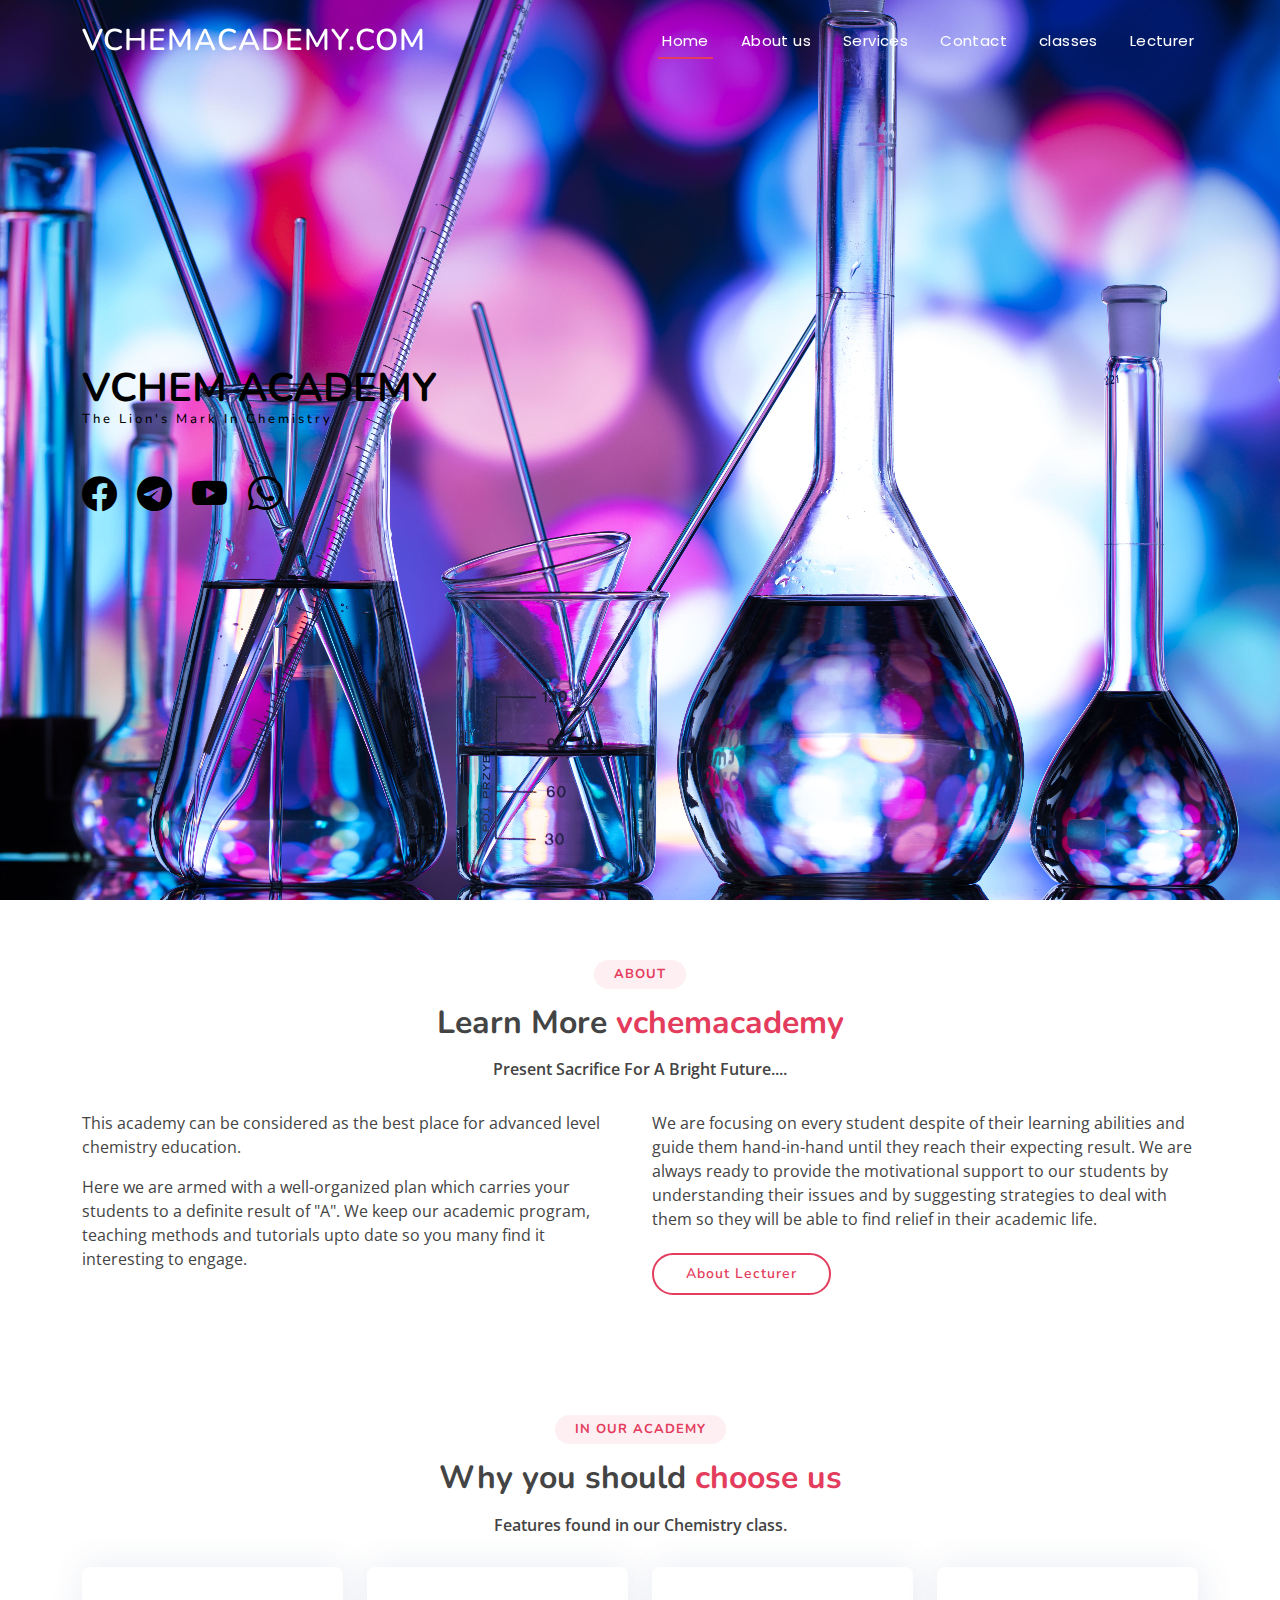
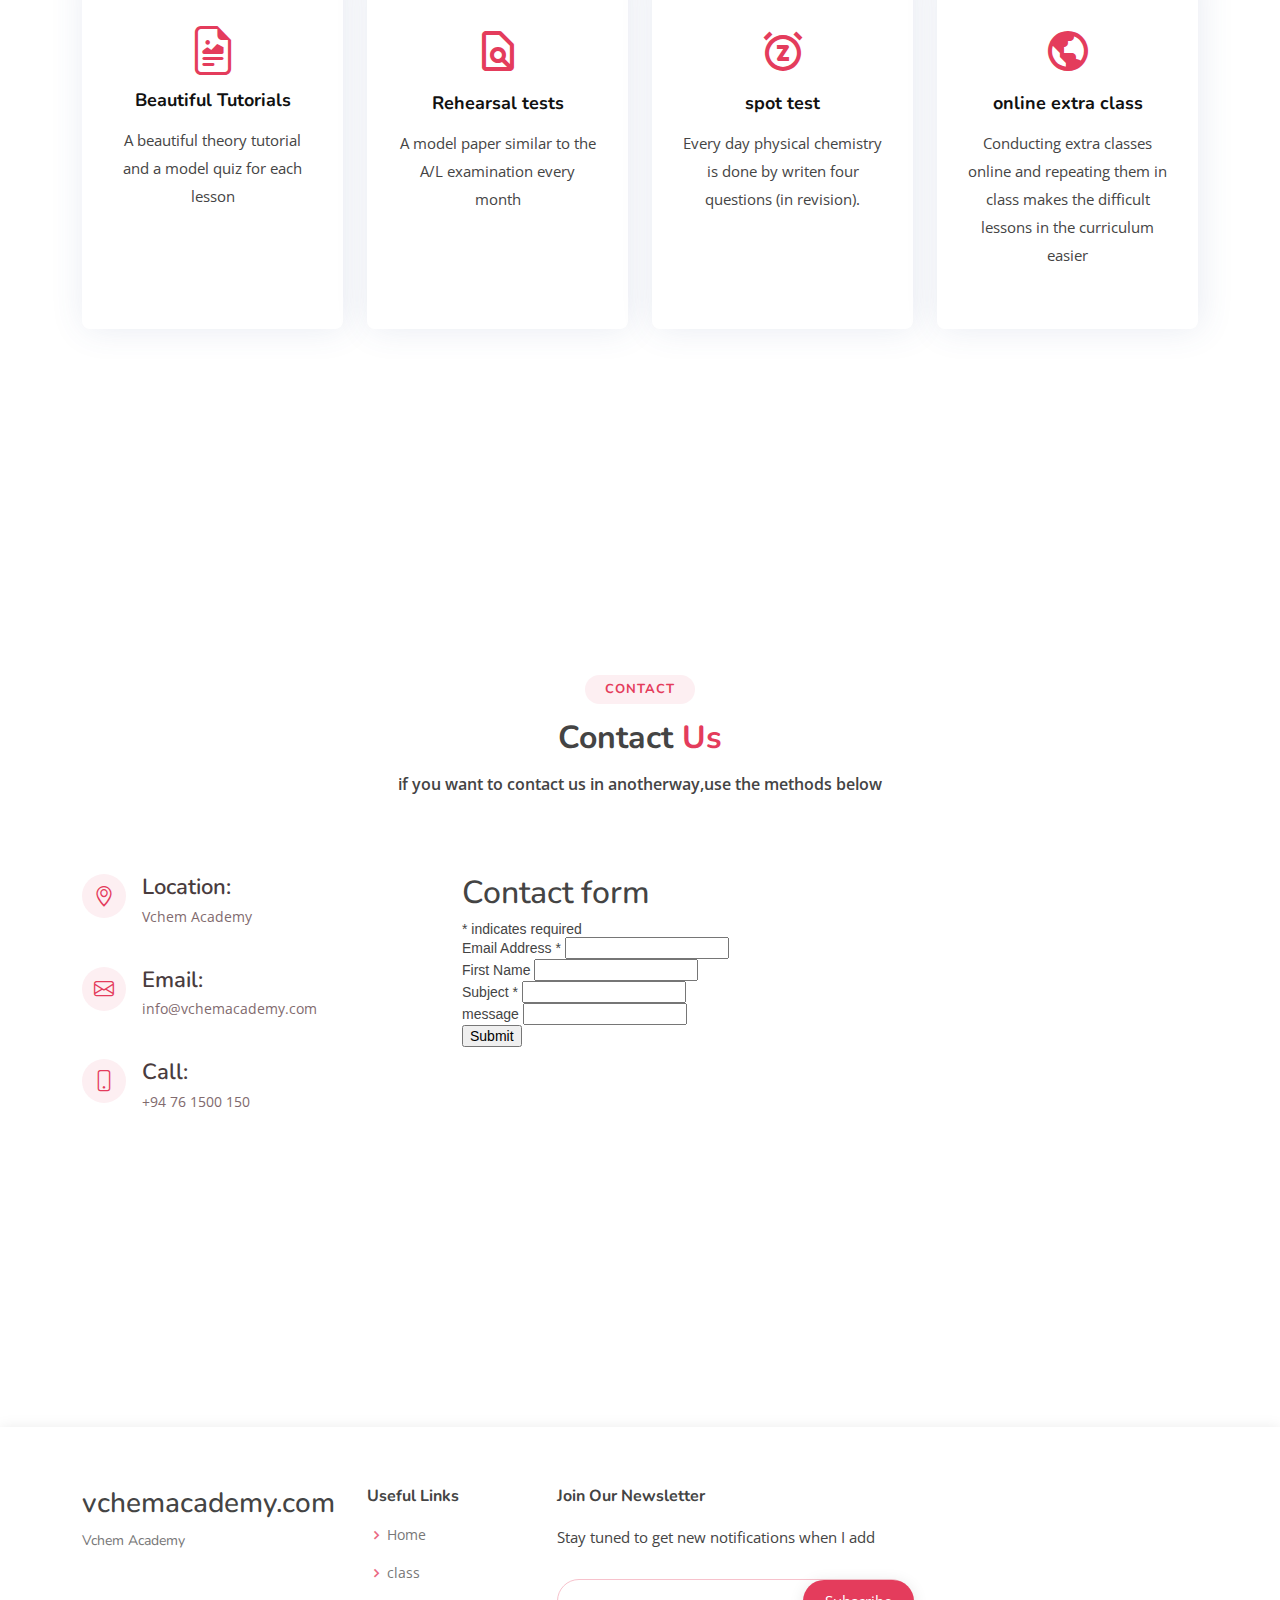
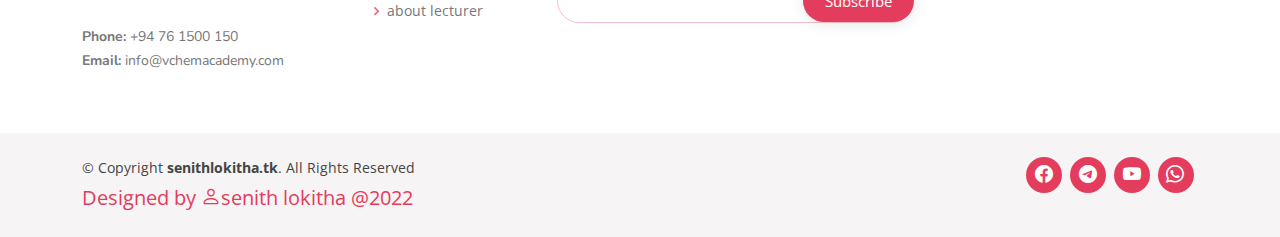
<file: index.html>
<!DOCTYPE html>
<html lang="en">

<head>
  <meta charset="utf-8">
  <meta content="width=device-width, initial-scale=1.0" name="viewport">

  <title>VCHEMACADEMY|Index</title>
  <meta content="" name="description">
  <meta content="" name="keywords">
  <link rel="canonical" href="https://www.vchemacademy.com/" />
  <meta name="google-site-verification" content="adEvR0qH2GHRdzi-4Jp7fKzWjBQ3DiNDcn0WlcdaIrs" />

  <!-- Favicons -->
  <link href="assets/img/favicon.png" rel="icon">
  <link href="assets/img/apple-touch-icon.png" rel="apple-touch-icon">

  <!-- Google Fonts -->
  <link href="https://fonts.googleapis.com/css?family=Open+Sans:300,300i,400,400i,600,600i,700,700i|Nunito:300,300i,400,400i,600,600i,700,700i|Poppins:300,300i,400,400i,500,500i,600,600i,700,700i" rel="stylesheet">

  <!-- Vendor CSS Files -->
  <link href="assets/vendor/bootstrap/css/bootstrap.min.css" rel="stylesheet">
  <link href="assets/vendor/bootstrap-icons/bootstrap-icons.css" rel="stylesheet">
  <link href="assets/vendor/boxicons/css/boxicons.min.css" rel="stylesheet">
  <link href="assets/vendor/glightbox/css/glightbox.min.css" rel="stylesheet">
  <link href="assets/vendor/remixicon/remixicon.css" rel="stylesheet">
  <link href="assets/vendor/swiper/swiper-bundle.min.css" rel="stylesheet">

  <!-- Template Main CSS File -->
  <link href="assets/css/style.css" rel="stylesheet">

  <script>(function(w, d) { w.CollectId = "62331a51bc2315111d70c2f8"; var h = d.head || d.getElementsByTagName("head")[0]; var s = d.createElement("script"); s.setAttribute("type", "text/javascript"); s.async=true; s.setAttribute("src", "https://collectcdn.com/launcher.js"); h.appendChild(s); })(window, document);</script>

  <!-- =======================================================
  * Template Name: senith-v1.0.00.1
  * Template URL: http://www.senithlokitha.tk
  * Author: senith lokitha
  * License: http://www.senithlokitha.tk
   ;;;;;;;;;;;;;;;;;              ;;;;;;;;;;;;;;
      ;;          ;;              ;;;;
      ;;          ;;              ;;;;
      ;;          ;;  ;;;; ;;;    ;;;;;;;;;;   ;;;;;;;;;;;  ;;;;           ;;;;
      ;;          ;;  ;;;;;;      ;;;;         ;;       ;;     ;;;;     ;;;;
      ;;          ;;  ;;;;;       ;;;;         ;;       ;;         ;;;;;
      ;;          ;;  ;;;;        ;;;;         ;;       ;;     ;;;;     ;;;;
   ;;;;;;;;;;;;;;;;;  ;;;;   ;;   ;;;;         ;;;;;;;;;;;  ;;;;           ;;;;
     {made by senith lokitha[dr.fox]}
  ======================================================== -->
</head>

<body>

  <!-- ======= Header ======= -->
  <header id="header" class="fixed-top ">
    <div class="container d-flex align-items-center justify-content-between">

      <h1 class="logo"><a href="index.html">vchemacademy.com</a></h1>
      <!-- Uncomment below if you prefer to use an image logo -->
      <!-- <a href="index.html" class="logo"><img src="assets/img/logo.png" alt="" class="img-fluid"></a>-->

      <nav id="navbar" class="navbar">
        <ul>
          <li><a class="nav-link scrollto active" href="#hero">Home</a></li>
          <li><a class="nav-link scrollto" href="#about">About us</a></li>
          <li><a class="nav-link scrollto" href="#services">Services</a></li>
          <li><a class="nav-link scrollto" href="#contact">Contact</a></li>
          <li><a class="nav-link scrollto" href="class.html">classes</a></li>
          <li><a href="blog-single.html">Lecturer</a></li>
        </ul>
        <i class="bi bi-list mobile-nav-toggle"></i>
      </nav><!-- .navbar -->

    </div>
  </header><!-- End Header -->

  <!-- ======= Hero Section ======= -->
  <div id="hero" class="home">

    <div class="container">
      <div class="hero-content">
        <h1>Vchem Academy<p>The Lion's Mark In Chemistry</p></h1>
        <ul class="list-unstyled list-social">
          <li><a href="https://www.facebook.com/Virajith-Edirisinghe-104299848002076"><i class="bi bi-facebook"></i></a></li>
          <li><a href="https://t.me/vchem_bot"><i class="bi bi-telegram"></i></a></li>
          <li><a href="https://www.youtube.com/channel/UCxtNF3xZHSZ6p2UJe_HXsaQ"><i class="bi bi-youtube"></i></a></li>
          <li><a href="https://wa.me/94761500150"><i class="bi bi-whatsapp"></i></a></li>
        </ul>
      </div>
    </div>
  </div><!-- End Hero -->

  <main id="main">
    <!-- ======= About Section ======= -->
    <section id="about" class="about">
      <div class="container">

        <div class="section-title">
          <h2>About</h2>
          <h3>Learn More <span>vchemacademy</span></h3>
          <p>Present Sacrifice For A Bright Future....</p>
        </div>

        <div class="row content">
          <div class="col-lg-6">
            <p>
              This academy can be considered as the best place for advanced level chemistry education.
            </p>
            <ul>
              Here we are armed with a well-organized plan which carries your students to a definite result of "A".
             We keep our academic program, teaching methods and tutorials upto date so you many find it interesting to engage.
            </ul>
          </div>
          <div class="col-lg-6 pt-4 pt-lg-0">
            <p>
              We are focusing on every student despite of their learning abilities and guide them hand-in-hand until they reach their expecting result. We are always ready to provide the motivational support to our students by understanding their issues and by suggesting strategies to deal with them so they will be able to find relief in
              their academic life.
            </p>
            <a href="blog-single.html" class="btn-learn-more">About Lecturer</a>
          </div>
        </div>

      </div>
    </section><!-- End About Section -->

    <!-- ======= Services Section ======= -->
    <section id="services" class="services">
      <div class="container">

        <div class="section-title">
          <h2>In Our Academy</h2>
          <h3>Why you should  <span>choose us</span></h3>
          <p>Features found in our Chemistry class.</p>
        </div>

        <div class="row">
          <div class="col-md-6 col-lg-3 d-flex align-items-stretch mb-5 mb-lg-0">
            <div class="icon-box">
              <div class="icon"><i class="bi bi-file-earmark-richtext"></i></div>
              <h4 class="title"><a href="">Beautiful Tutorials </a></h4>
              <p class="description">A beautiful theory tutorial and a model quiz for each lesson </p>
            </div>
          </div>

          <div class="col-md-6 col-lg-3 d-flex align-items-stretch mb-5 mb-lg-0">
            <div class="icon-box">
              <div class="icon"><i class="bx bx-file-find"></i></div>
              <h4 class="title"><a href="">Rehearsal tests </a></h4>
              <p class="description"> A model paper similar to the A/L examination every month </p>
            </div>
          </div>

          <div class="col-md-6 col-lg-3 d-flex align-items-stretch mb-5 mb-lg-0">
            <div class="icon-box">
              <div class="icon"><i class="bx bx-alarm-snooze"></i></div>
              <h4 class="title"><a href=""> spot test </a></h4>
              <p class="description">Every day physical chemistry is done by writen four questions (in revision). </p>
            </div>
          </div>

          <div class="col-md-6 col-lg-3 d-flex align-items-stretch mb-5 mb-lg-0">
            <div class="icon-box">
              <div class="icon"><i class="bx bx-world"></i></div>
              <h4 class="title"><a href="">online extra class </a></h4>
              <p class="description">Conducting extra classes online and repeating them in class makes the difficult lessons in the curriculum easier </p>
            </div>
          </div>

        </div>

      </div>
    </section><!-- End Services Section -->

    <!-- ======= Cta Section ======= -->
    <section id="cta" class="cta">
      <div class="container" data-aos="zoom-in">

        <div class="text-center">
          <h3>class</h3>
          <p>if you have online class use this to join online class</p>
          <a class="cta-btn" href="class.html">classes</a>
        </div>

      </div>
    </section><!-- End Cta Section -->

    <!-- ======= Contact Section ======= -->
    <section id="contact" class="contact">
      <div class="container">

        <div class="section-title">
          <h2>Contact</h2>
          <h3>Contact <span>Us</span></h3>
          <p>if you want to contact us in anotherway,use the methods below</p>
        </div>

        <div class="row mt-5">

          <div class="col-lg-4">
            <div class="info">
              <div class="address">
                <i class="bi bi-geo-alt"></i>
                <h4>Location:</h4>
                <p>Vchem Academy</p>
              </div>

              <div class="email">
                <i class="bi bi-envelope"></i>
                <h4>Email:</h4>
                <p>info@vchemacademy.com</p>
              </div>

              <div class="phone">
                <i class="bi bi-phone"></i>
                <h4>Call:</h4>
                <p>+94 76 1500 150</p>
              </div>

            </div>

          </div>

          <div class="col-lg-8 mt-5 mt-lg-0">
            <!-- Begin Mailchimp Signup Form -->
            <link href="//cdn-images.mailchimp.com/embedcode/classic-10_7_dtp.css" rel="stylesheet" type="text/css">
            <style type="text/css">
              #mc_embed_signup{background:rgb(255, 255, 255); clear:left; font:14px Helvetica,Arial,sans-serif;  width:600px;}
              /* Add your own Mailchimp form style overrides in your site stylesheet or in this style block.
                 We recommend moving this block and the preceding CSS link to the HEAD of your HTML file. */
            </style>
            <div id="mc_embed_signup">
            <form action="https://vchem.us14.list-manage.com/subscribe/post?u=7cb24229c8baa02e56c6b626f&amp;id=9970cda4d5" method="post" id="mc-embedded-subscribe-form" name="mc-embedded-subscribe-form" class="validate" target="_blank" novalidate>
                <div id="mc_embed_signup_scroll">
              <h2>Contact form</h2>
            <div class="indicates-required"><span class="asterisk">*</span> indicates required</div>
            <div class="mc-field-group">
              <label for="mce-EMAIL">Email Address  <span class="asterisk">*</span>
            </label>
              <input type="email" value="" name="EMAIL" class="required email" id="mce-EMAIL">
            </div>
            <div class="mc-field-group">
              <label for="mce-FNAME">First Name </label>
              <input type="text" value="" name="FNAME" class="" id="mce-FNAME">
            </div>
            <div class="mc-field-group">
              <label for="mce-SUBJECT">Subject  <span class="asterisk">*</span>
            </label>
              <input type="text" value="" name="SUBJECT" class="required" id="mce-SUBJECT">
            </div>
            <div class="mc-field-group">
              <label for="mce-MMERGE3">message </label>
              <input type="text" value="" name="MMERGE3" class="" id="mce-MMERGE3">
            </div>
              <div id="mce-responses" class="clear foot">
                <div class="response" id="mce-error-response" style="display:none"></div>
                <div class="response" id="mce-success-response" style="display:none"></div>
              </div>    <!-- real people should not fill this in and expect good things - do not remove this or risk form bot signups-->
                <div style="position: absolute; left: -5000px;" aria-hidden="true"><input type="text" name="b_7cb24229c8baa02e56c6b626f_9970cda4d5" tabindex="-1" value=""></div>
                    <div class="optionalParent">
                        <div class="clear foot">
                            <input type="submit" value="Submit" name="subscribe" id="mc-embedded-subscribe" class="button">
                        </div>
                    </div>
                </div>
            </form>
            </div>
            <script type='text/javascript' src='//s3.amazonaws.com/downloads.mailchimp.com/js/mc-validate.js'></script><script type='text/javascript'>(function($) {window.fnames = new Array(); window.ftypes = new Array();fnames[0]='EMAIL';ftypes[0]='email';fnames[1]='FNAME';ftypes[1]='text';fnames[2]='SUBJECT';ftypes[2]='text';fnames[3]='MMERGE3';ftypes[3]='text';}(jQuery));var $mcj = jQuery.noConflict(true);</script>
            <!--End mc_embed_signup-->
          </div>
           
              <!-- ======= Cta Section ======= -->
              <section id="cta" class="cta">
               <div class="container" data-aos="zoom-in">

                  <div class="text-center">
                    <h3>contact in whatsapp</h3>
                    <p>if you have any problem about our Academy or other problems about us.you can contact us in whatsapp</p>
                    <a class="cta-btn" href="https://wa.me/94761500150">send message</a>
                  </div>

               </div>
             </section><!-- End Cta Section -->
        </div>

      </div>
    </section><!-- End Contact Section -->

  </main><!-- End #main -->

  <!-- ======= Footer ======= -->
  <footer id="footer">

    <div class="footer-top">
      <div class="container">
        <div class="row">

          <div class="col-lg-3 col-md-6 footer-contact">
            <h3>vchemacademy.com</h3>
            <p>
              Vchem Academy<br>
              <br>
               <br><br>
              <strong>Phone:</strong> +94 76 1500 150<br>
              <strong>Email:</strong> info@vchemacademy.com<br>
            </p>
          </div>

          <div class="col-lg-2 col-md-6 footer-links">
            <h4>Useful Links</h4>
            <ul>
              <li><i class="bx bx-chevron-right"></i> <a href="index.html">Home</a></li>
              <li><i class="bx bx-chevron-right"></i> <a href="class.html">class</a></li>
              <li><i class="bx bx-chevron-right"></i> <a href="blog-single.html">about lecturer</a></li>
            </ul>
          </div>

          <div class="col-lg-4 col-md-6 footer-newsletter">
            <h4>Join Our Newsletter</h4>
            <p>Stay tuned to get new notifications when I add</p>
            <form action="" method="post">
              <input type="email" name="email"><input type="submit" value="Subscribe">
            </form>
          </div>

        </div>
      </div>
    </div>

    <div class="container d-md-flex py-4">

      <div class="me-md-auto text-center text-md-start">
        <div class="copyright">
          &copy; Copyright <strong><span>senithlokitha.tk</span></strong>. All Rights Reserved
        </div>
        <div class="credits">
            <!-- =======================================================
                * Template Name: senith-v1.0.00.1
                * Template URL: http://www.senithlokitha.tk
                * Author: senith lokitha
                * License: http://www.senithlokitha.tk
                 {made by senith lokitha[dr.fox]}
            ======================================================== -->
            Designed by <a href="http://www.senithlokitha.tk/"><a href="http://www.senithlokitha.tk/"><i class="bi bi-person"></i></a>senith lokitha @2022</a>
        </div>
      </div>
      <div class="social-links text-center text-md-right pt-3 pt-md-0">
        <a href="https://www.facebook.com/Virajith-Edirisinghe-104299848002076"><i class="bi bi-facebook"></i></a>
        <a href="https://t.me/vchem_bot"><i class="bi bi-telegram"></i></a>
        <a href="https://www.youtube.com/channel/UCxtNF3xZHSZ6p2UJe_HXsaQ"><i class="bi bi-youtube"></i></a>
        <a href="https://wa.me/94761500150"><i class="bi bi-whatsapp"></i></a>
      </div>
    </div>
  </footer><!-- End Footer -->

  <a href="#" class="back-to-top d-flex align-items-center justify-content-center"><i class="bi bi-arrow-up-short"></i></a>

  <!-- Vendor JS Files -->
  <script src="assets/vendor/bootstrap/js/bootstrap.bundle.min.js"></script>
  <script src="assets/vendor/glightbox/js/glightbox.min.js"></script>
  <script src="assets/vendor/isotope-layout/isotope.pkgd.min.js"></script>
  <script src="assets/vendor/php-email-form/validate.js"></script>
  <script src="assets/vendor/swiper/swiper-bundle.min.js"></script>

  <!-- Template Main JS File -->
  <script src="assets/js/main.js"></script>

</body>

</html>
</file>
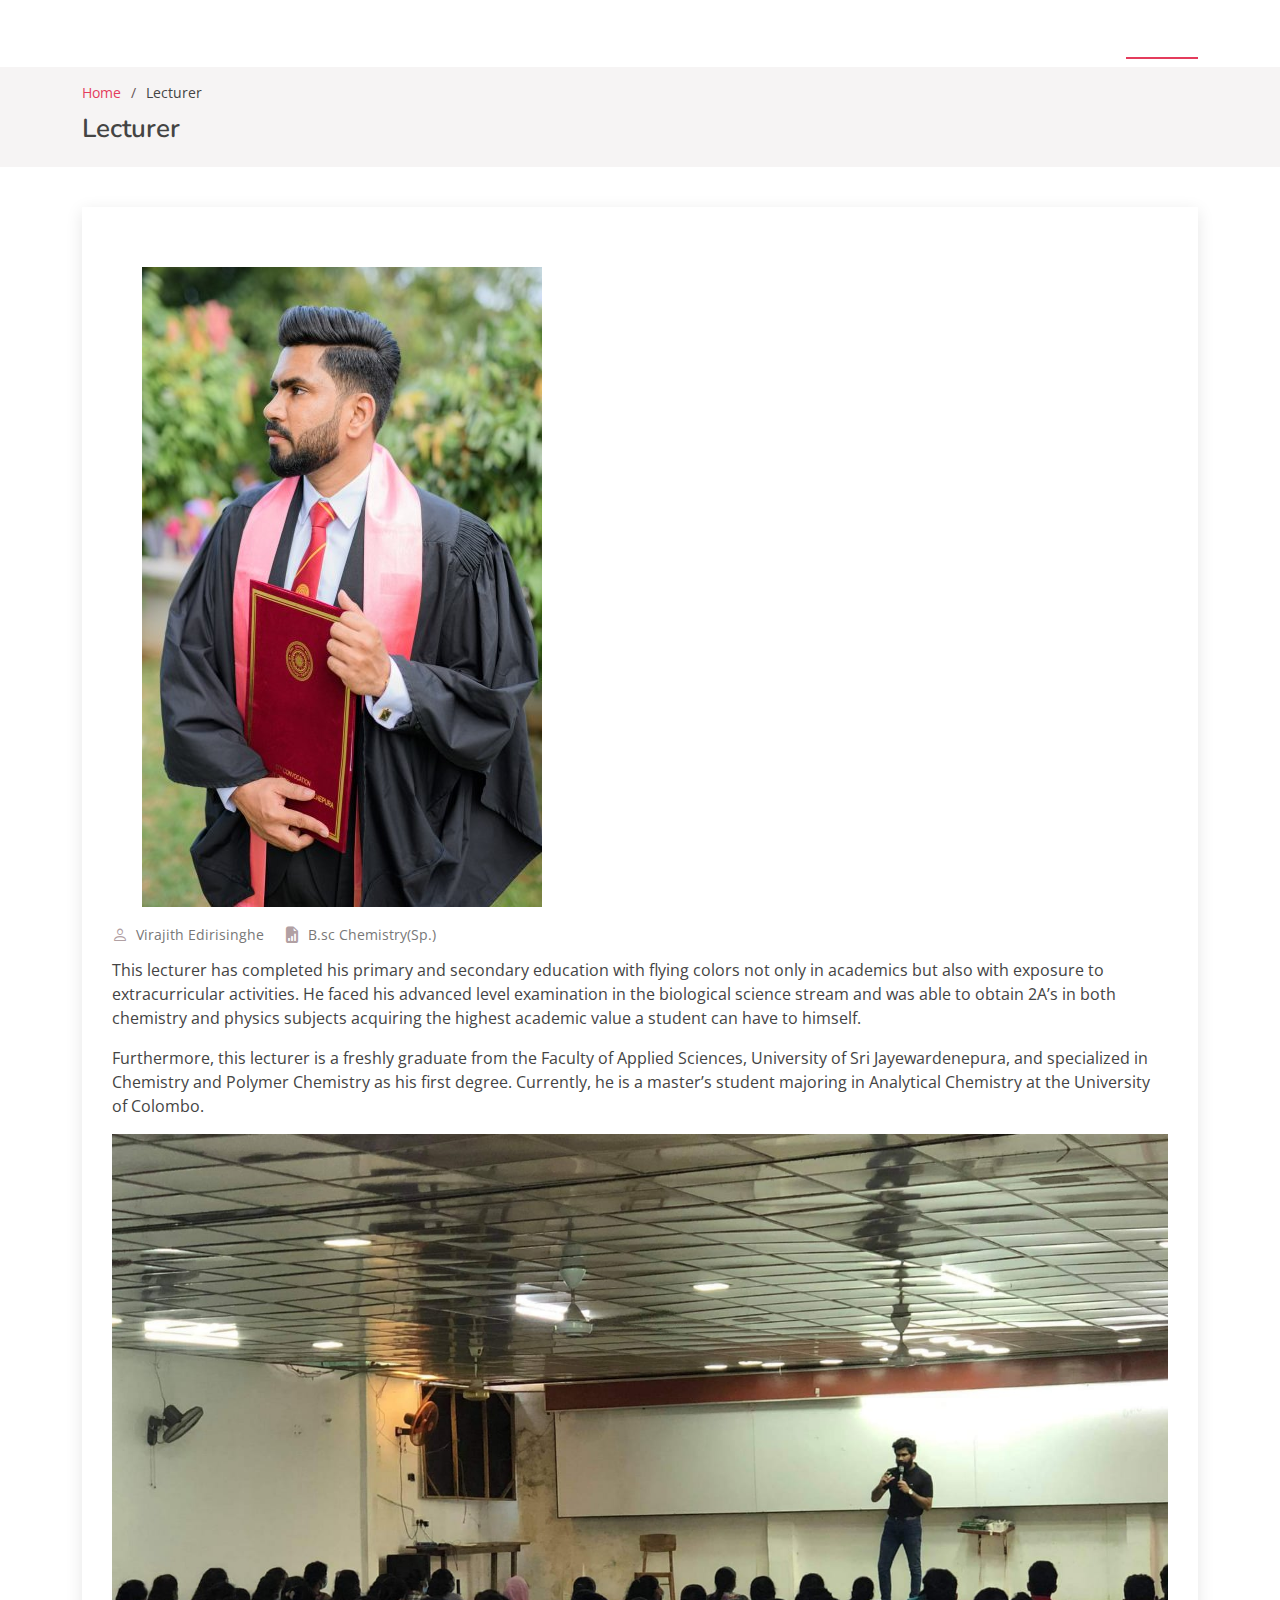
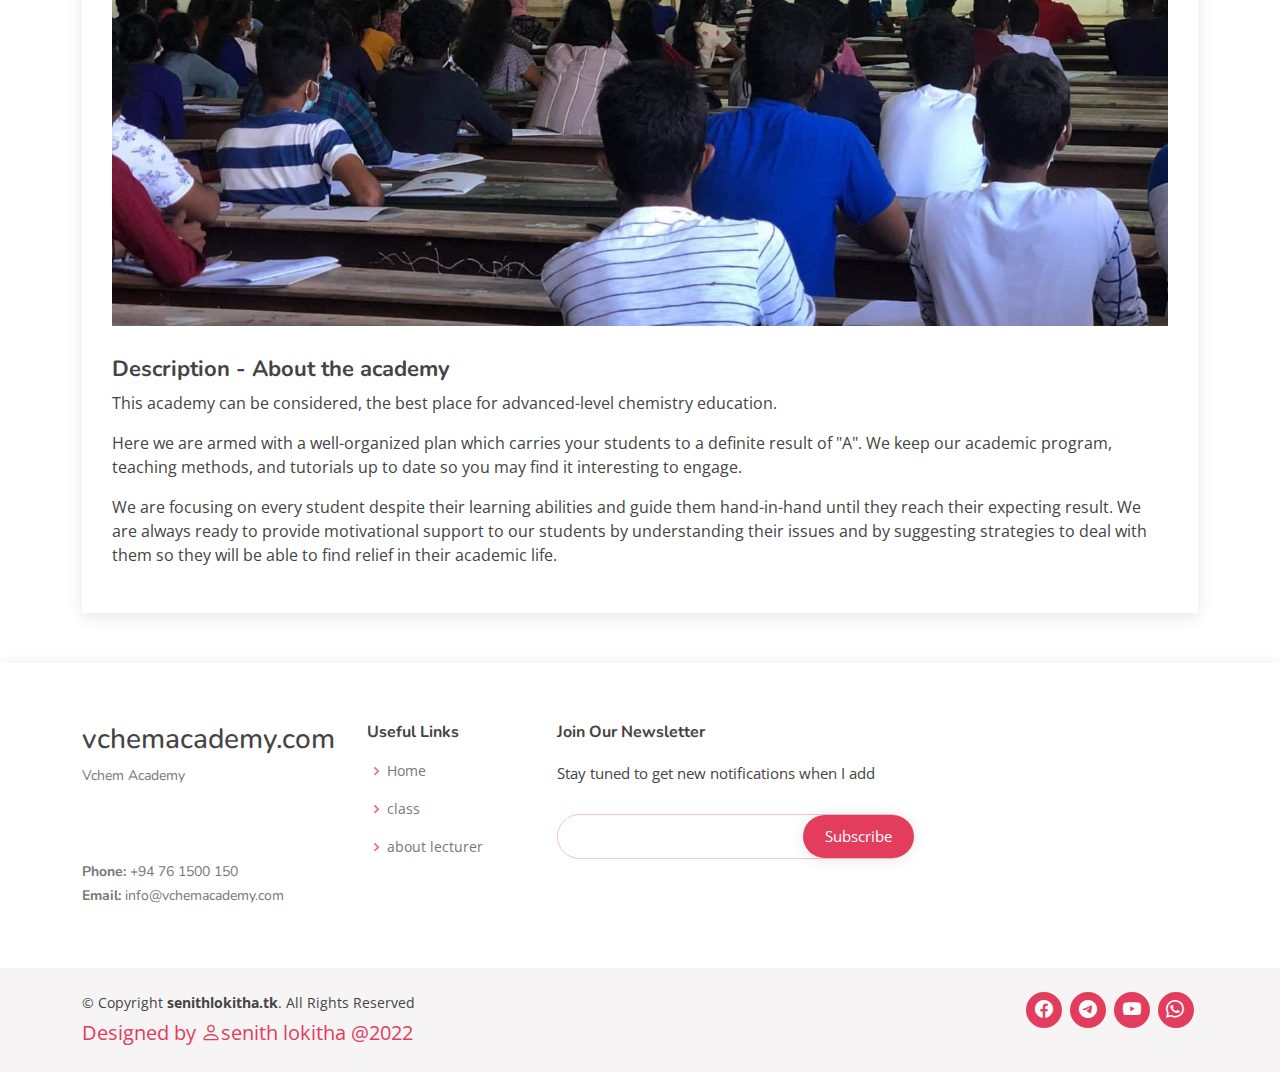
<file: blog-single.html>
<!DOCTYPE html>
<html lang="en">

<head>
  <meta charset="utf-8">
  <meta content="width=device-width, initial-scale=1.0" name="viewport">

  <title>Lecturer|vchemacademy.com</title>
  <meta content="" name="description">
  <meta content="" name="keywords">
  <link rel="canonical" href="https://www.vchemacademy.com/" />
  <meta name="google-site-verification" content="adEvR0qH2GHRdzi-4Jp7fKzWjBQ3DiNDcn0WlcdaIrs" />

  <!-- Favicons -->
  <link href="assets/img/favicon.png" rel="icon">
  <link href="assets/img/apple-touch-icon.png" rel="apple-touch-icon">

  <!-- Google Fonts -->
  <link href="https://fonts.googleapis.com/css?family=Open+Sans:300,300i,400,400i,600,600i,700,700i|Nunito:300,300i,400,400i,600,600i,700,700i|Poppins:300,300i,400,400i,500,500i,600,600i,700,700i" rel="stylesheet">

  <!-- Vendor CSS Files -->
  <link href="assets/vendor/bootstrap/css/bootstrap.min.css" rel="stylesheet">
  <link href="assets/vendor/bootstrap-icons/bootstrap-icons.css" rel="stylesheet">
  <link href="assets/vendor/boxicons/css/boxicons.min.css" rel="stylesheet">
  <link href="assets/vendor/glightbox/css/glightbox.min.css" rel="stylesheet">
  <link href="assets/vendor/remixicon/remixicon.css" rel="stylesheet">
  <link href="assets/vendor/swiper/swiper-bundle.min.css" rel="stylesheet">

  <!-- Template Main CSS File -->
  <link href="assets/css/style.css" rel="stylesheet">

  <!-- =======================================================
  * Template Name: senith-v1.0.00.1
  * Template URL: http://www.senithlokitha.tk
  * Author: senith lokitha
  * License: http://www.senithlokitha.tk
   ;;;;;;;;;;;;;;;;;              ;;;;;;;;;;;;;;
      ;;          ;;              ;;;;
      ;;          ;;              ;;;;
      ;;          ;;  ;;;; ;;;    ;;;;;;;;;;   ;;;;;;;;;;;  ;;;;           ;;;;
      ;;          ;;  ;;;;;;      ;;;;         ;;       ;;     ;;;;     ;;;;
      ;;          ;;  ;;;;;       ;;;;         ;;       ;;         ;;;;;
      ;;          ;;  ;;;;        ;;;;         ;;       ;;     ;;;;     ;;;;
   ;;;;;;;;;;;;;;;;;  ;;;;   ;;   ;;;;         ;;;;;;;;;;;  ;;;;           ;;;;
     {made by senith lokitha[dr.fox]}
  ======================================================== -->
</head>

<body>

  <!-- ======= Header ======= -->
  <header id="header" class="fixed-top ">
    <div class="container d-flex align-items-center justify-content-between">

      <h1 class="logo"><a href="index.html">vchemacademy.com</a></h1>
      <!-- Uncomment below if you prefer to use an image logo -->
      <!-- <a href="index.html" class="logo"><img src="assets/img/logo.png" alt="" class="img-fluid"></a>-->

      <nav id="navbar" class="navbar">
        <ul>
          <li><a class="nav-link scrollto " href="index.html">Home</a></li>
          <li><a class="nav-link scrollto" href="class.html">classes</a></li>
          <li><a class="nav-link scrollto active" href="blog-single.html">Lecturer</a></li>
        </ul>
        <i class="bi bi-list mobile-nav-toggle"></i>
      </nav><!-- .navbar -->

    </div>
  </header><!-- End Header -->

  <main id="main">

    <!-- ======= Breadcrumbs ======= -->
    <section id="breadcrumbs" class="breadcrumbs">
      <div class="container">

        <ol>
          <li><a href="index.html">Home</a></li>
          <li>Lecturer</li>
        </ol>
        <h2>Lecturer</h2>

      </div>
    </section><!-- End Breadcrumbs -->

    <!-- ======= Blog Single Section ======= -->
    <section id="blog" class="blog">
      <div class="container" data-aos="fade-up">

        <div class="row">

          <div class="entries">

            <article class="entry entry-single">

              <div class="entry-img">
                <img src="assets/img/abd111.jpg" alt="" class="img-fluid">
              </div>

              <h2 class="entry-title">
                <a href="blog-single.html"></a>
              </h2>

              <div class="entry-meta">
                <ul>
                  <li class="d-flex align-items-center"><i class="bi bi-person"></i> <a href="blog-single.html">Virajith Edirisinghe</a></li>
                 <li class="d-flex align-items-center"><i class="bi bi-file-earmark-bar-graph-fill"></i> <a href="blog-single.html">B.sc Chemistry(Sp.)</a></li>
                </ul>
              </div>

              <div class="entry-content">
                <p>
                  This lecturer has completed his primary and secondary education with flying colors not only in academics but also with
                   exposure to extracurricular activities. He faced his advanced level examination in the biological science 
                   stream and was able to obtain 2A’s in both chemistry and physics subjects acquiring the highest academic value 
                   a student can have to himself.
                </p>

                <p>
                  Furthermore, this lecturer is a freshly graduate from the Faculty of Applied Sciences,
                   University of Sri Jayewardenepura, and specialized in Chemistry and Polymer Chemistry 
                   as his first degree. Currently, 
                  he is a master’s student majoring in Analytical Chemistry at the University of Colombo. 
                </p>


                <img src="assets/img/newlec.jpeg" class="img-fluid" alt="">

                <h3>Description - About the academy</h3>
                <p>
                  This academy can be considered, the best place for advanced-level chemistry education. 
                </p>
                <p>
                  Here we are armed with a well-organized plan which carries your students to a definite result of "A".
                   We keep our academic program, teaching methods, and tutorials up to date so you may find it interesting to engage. 
                </p>
                <P>We are focusing on every student despite their learning abilities and guide them hand-in-hand 
                  until they reach their expecting result. We are always ready to provide motivational support to our students 
                  by understanding their
                  issues and by suggesting strategies to deal with them so they will be able to find relief in their academic life.</P>

              </div>
            </article><!-- End blog entry -->
          </div><!-- End blog sidebar -->

        </div>

      </div>
    </section><!-- End Blog Single Section -->

  </main><!-- End #main -->

  <!-- ======= Footer ======= -->
  <footer id="footer">

    <div class="footer-top">
      <div class="container">
        <div class="row">

          <div class="col-lg-3 col-md-6 footer-contact">
            <h3>vchemacademy.com</h3>
            <p>
              Vchem Academy<br>
              <br>
               <br><br>
              <strong>Phone:</strong> +94 76 1500 150<br>
              <strong>Email:</strong> info@vchemacademy.com<br>
            </p>
          </div>

          <div class="col-lg-2 col-md-6 footer-links">
            <h4>Useful Links</h4>
            <ul>
              <li><i class="bx bx-chevron-right"></i> <a href="index.html">Home</a></li>
              <li><i class="bx bx-chevron-right"></i> <a href="class.html">class</a></li>
              <li><i class="bx bx-chevron-right"></i> <a href="blog-single.html">about lecturer</a></li>
            </ul>
          </div>

          <div class="col-lg-4 col-md-6 footer-newsletter">
            <h4>Join Our Newsletter</h4>
            <p>Stay tuned to get new notifications when I add</p>
            <form action="" method="post">
              <input type="email" name="email"><input type="submit" value="Subscribe">
            </form>
          </div>

        </div>
      </div>
    </div>

    <div class="container d-md-flex py-4">

      <div class="me-md-auto text-center text-md-start">
        <div class="copyright">
          &copy; Copyright <strong><span>senithlokitha.tk</span></strong>. All Rights Reserved
        </div>
        <div class="credits">
            <!-- =======================================================
                * Template Name: senith-v1.0.00.1
                * Template URL: http://www.senithlokitha.tk
                * Author: senith lokitha
                * License: http://www.senithlokitha.tk
                 {made by senith lokitha[dr.fox]}
            ======================================================== -->
            Designed by <a href="http://www.senithlokitha.tk/"><a href="http://www.senithlokitha.tk/"><i class="bi bi-person"></i></a>senith lokitha @2022</a>
        </div>
      </div>
      <div class="social-links text-center text-md-right pt-3 pt-md-0">
        <a href="https://www.facebook.com/Virajith-Edirisinghe-104299848002076"><i class="bi bi-facebook"></i></a>
        <a href="https://t.me/vchem_bot"><i class="bi bi-telegram"></i></a>
        <a href="https://www.youtube.com/channel/UCxtNF3xZHSZ6p2UJe_HXsaQ"><i class="bi bi-youtube"></i></a>
        <a href="https://wa.me/94761500150"><i class="bi bi-whatsapp"></i></a>
      </div>
    </div>
  </footer><!-- End Footer -->

  <a href="#" class="back-to-top d-flex align-items-center justify-content-center"><i class="bi bi-arrow-up-short"></i></a>

  <!-- Vendor JS Files -->
  <script src="assets/vendor/bootstrap/js/bootstrap.bundle.min.js"></script>
  <script src="assets/vendor/glightbox/js/glightbox.min.js"></script>
  <script src="assets/vendor/isotope-layout/isotope.pkgd.min.js"></script>
  <script src="assets/vendor/php-email-form/validate.js"></script>
  <script src="assets/vendor/swiper/swiper-bundle.min.js"></script>

  <!-- Template Main JS File -->
  <script src="assets/js/main.js"></script>

</body>

</html>
</file>
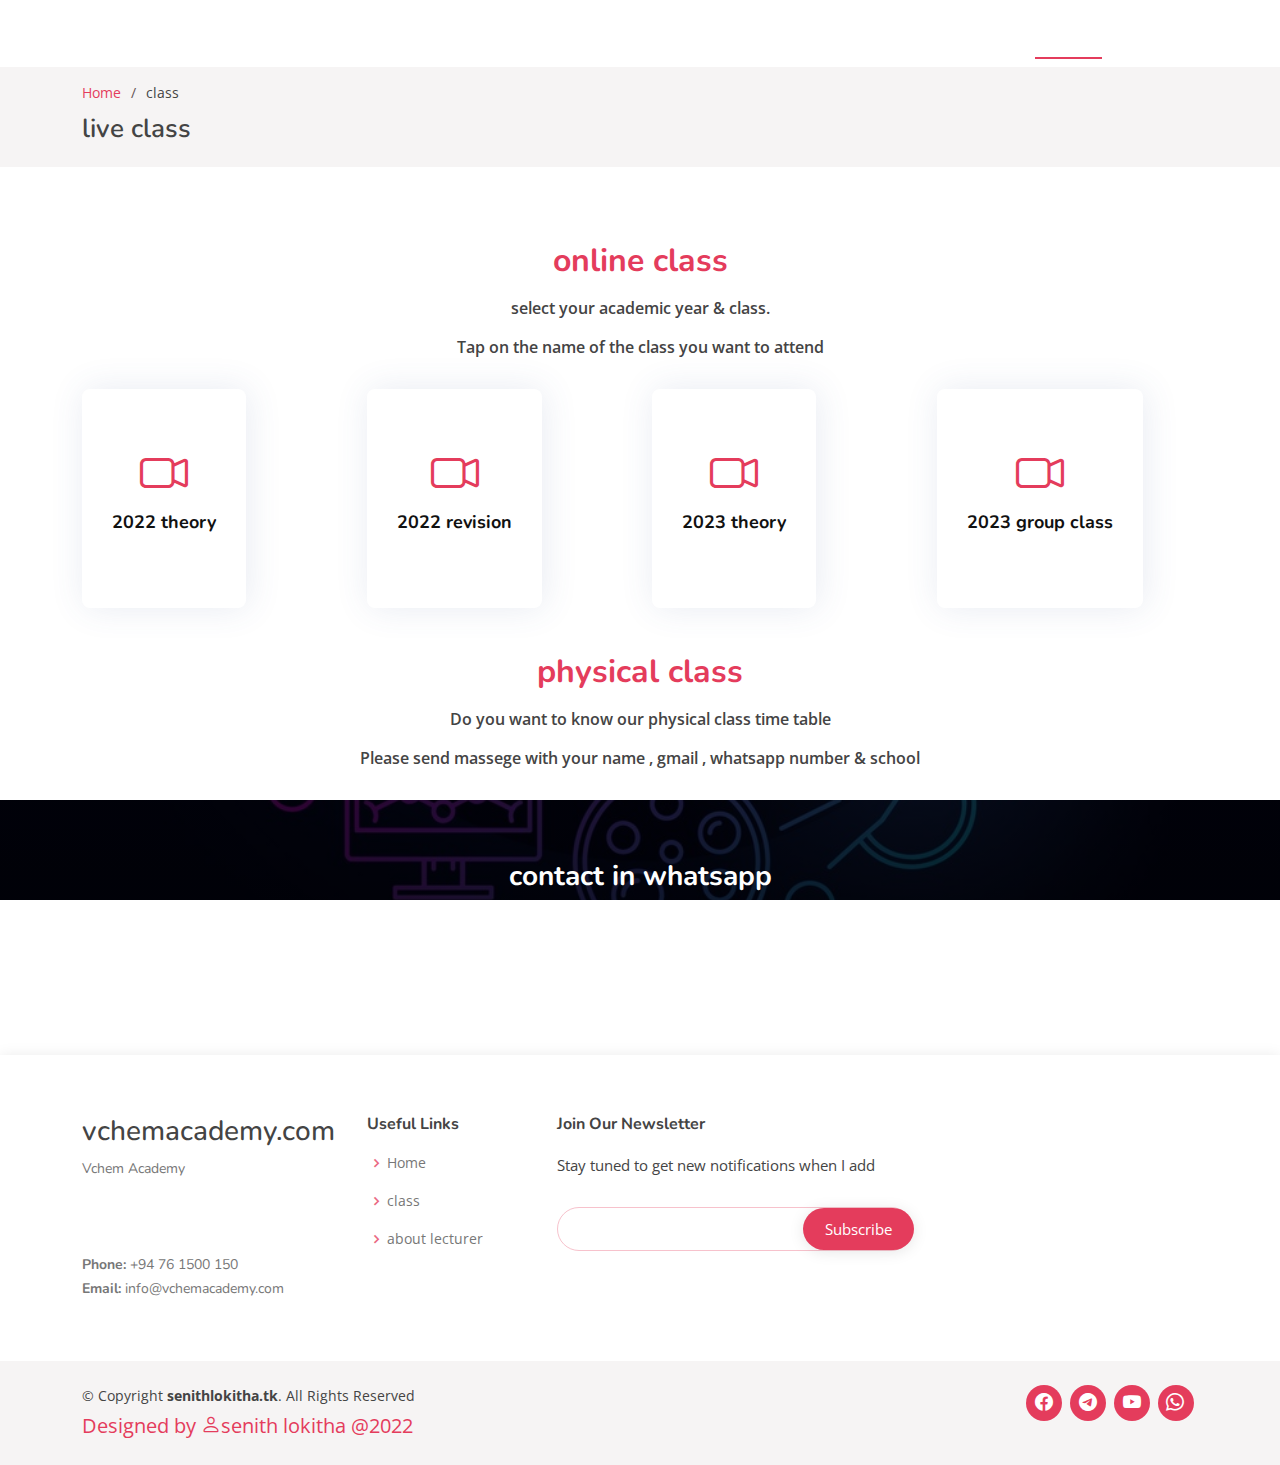
<file: class.html>
<!DOCTYPE html>
<html lang="en">

<head>
  <meta charset="utf-8">
  <meta content="width=device-width, initial-scale=1.0" name="viewport">

  <title>class|vchemacademy.com</title>
  <meta content="" name="description">
  <meta content="" name="keywords">
  <link rel="canonical" href="https://www.vchemacademy.com/" />
  <meta name="google-site-verification" content="adEvR0qH2GHRdzi-4Jp7fKzWjBQ3DiNDcn0WlcdaIrs" />

  <!-- Favicons -->
  <link href="assets/img/favicon.png" rel="icon">
  <link href="assets/img/apple-touch-icon.png" rel="apple-touch-icon">

  <!-- Google Fonts -->
  <link href="https://fonts.googleapis.com/css?family=Open+Sans:300,300i,400,400i,600,600i,700,700i|Nunito:300,300i,400,400i,600,600i,700,700i|Poppins:300,300i,400,400i,500,500i,600,600i,700,700i" rel="stylesheet">

  <!-- Vendor CSS Files -->
  <link href="assets/vendor/bootstrap/css/bootstrap.min.css" rel="stylesheet">
  <link href="assets/vendor/bootstrap-icons/bootstrap-icons.css" rel="stylesheet">
  <link href="assets/vendor/boxicons/css/boxicons.min.css" rel="stylesheet">
  <link href="assets/vendor/glightbox/css/glightbox.min.css" rel="stylesheet">
  <link href="assets/vendor/remixicon/remixicon.css" rel="stylesheet">
  <link href="assets/vendor/swiper/swiper-bundle.min.css" rel="stylesheet">

  <!-- Template Main CSS File -->
  <link href="assets/css/style.css" rel="stylesheet">

  

  <!-- =======================================================
  * Template Name: senith-v1.0.00.1
  * Template URL: http://www.senithlokitha.tk
  * Author: senith lokitha
  * License: http://www.senithlokitha.tk
   ;;;;;;;;;;;;;;;;;              ;;;;;;;;;;;;;;
      ;;          ;;              ;;;;
      ;;          ;;              ;;;;
      ;;          ;;  ;;;; ;;;    ;;;;;;;;;;   ;;;;;;;;;;;  ;;;;           ;;;;
      ;;          ;;  ;;;;;;      ;;;;         ;;       ;;     ;;;;     ;;;;
      ;;          ;;  ;;;;;       ;;;;         ;;       ;;         ;;;;;
      ;;          ;;  ;;;;        ;;;;         ;;       ;;     ;;;;     ;;;;
   ;;;;;;;;;;;;;;;;;  ;;;;   ;;   ;;;;         ;;;;;;;;;;;  ;;;;           ;;;;
     {made by senith lokitha[dr.fox]}
  ======================================================== -->
</head>

<body>

  <!-- ======= Header ======= -->
  <header id="header" class="fixed-top ">
    <div class="container d-flex align-items-center justify-content-between">

      <h1 class="logo"><a href="index.html">vchemacademy.com</a></h1>
      <!-- Uncomment below if you prefer to use an image logo -->
      <!-- <a href="index.html" class="logo"><img src="assets/img/logo.png" alt="" class="img-fluid"></a>-->

      <nav id="navbar" class="navbar">
        <ul>
          <li><a class="nav-link scrollto" href="index.html">Home</a></li>
          <li><a class="nav-link scrollto active" href="#services">classes</a></li>
          <li><a class="nav-link scrollto" href="blog-single.html">Lecturer</a></li>
        </ul>
        <i class="bi bi-list mobile-nav-toggle"></i>
      </nav><!-- .navbar -->

    </div>
  </header><!-- End Header -->

  <main id="main">

    <!-- ======= Breadcrumbs ======= -->
    <section id="breadcrumbs" class="breadcrumbs">
      <div class="container">

        <ol>
          <li><a href="index.html">Home</a></li>
          <li>class</li>
        </ol>
        <h2>live class</h2>

      </div>
    </section><!-- End Breadcrumbs -->

    
        <!-- ======= Services Section ======= -->
        <section id="services" class="services">
          <div class="container">
    
            <div class="section-title">
              <h3><span>online class</span></h3>
              <p>select your academic year & class.</p>
              <p>Tap on the name of the class you want to attend</p>
            </div>
    
            <div class="row">
              <div class="col-md-6 col-lg-3 d-flex align-items-stretch mb-5 mb-lg-0">
                <div class="icon-box">
                  <div class="icon"><i class="bi bi-camera-video" href="https://sites.google.com/view/vchemacademy/2022-theory"></i></div>
                  <h4 class="title"><a href="https://sites.google.com/view/vchemacademy/2022-theory">2022 theory </a></h4>
                </div>
              </div>
    
              <div class="col-md-6 col-lg-3 d-flex align-items-stretch mb-5 mb-lg-0">
                <div class="icon-box">
                  <div class="icon"><i class="bi bi-camera-video" href="https://sites.google.com/view/vchemacademy/2022-revision"></i></div>
                  <h4 class="title"><a href="https://sites.google.com/view/vchemacademy/2022-revision">2022 revision </a></h4>
                </div>
              </div>
    
              <div class="col-md-6 col-lg-3 d-flex align-items-stretch mb-5 mb-lg-0">
                <div class="icon-box">
                  <div class="icon"><i class="bi bi-camera-video" href="https://sites.google.com/view/vchemacademy/2023-theory"></i></div>
                  <h4 class="title"><a href="https://sites.google.com/view/vchemacademy/2023-theory"> 2023 theory </a></h4>
                </div>
              </div>

              <div class="col-md-6 col-lg-3 d-flex align-items-stretch mb-5 mb-lg-0">
                <div class="icon-box">
                  <div class="icon"><i class="bi bi-camera-video" href="https://sites.google.com/view/vchemacademy/2023-group-class"></i></div>
                  <h4 class="title"><a href="https://sites.google.com/view/vchemacademy/2023-group-class"> 2023 group class </a></h4>
                </div>
              </div>
    
    
            </div>
    
          </div>
        </section><!-- End Services Section -->

        <div class="section-title">
          <h3><span>physical class</span></h3>
          <p>Do you want to know our physical class time table</p>
          <p>Please send massege with your name , gmail , whatsapp number & school</p>
        </div>
                      <!-- ======= Cta Section ======= -->
                      <section id="cta" class="cta">
                        <div class="container" data-aos="zoom-in">
         
                          <div class="text-center">
                            <h3>contact in whatsapp</h3>
                            <p>you can send massege using below button</p>
                            <a class="cta-btn" href="https://wa.me/94761500150">send message</a>
                          </div>
         
                        </div>
                      </section><!-- End Cta Section -->

  <!-- ======= Footer ======= -->
  <footer id="footer">

    <div class="footer-top">
      <div class="container">
        <div class="row">

          <div class="col-lg-3 col-md-6 footer-contact">
            <h3>vchemacademy.com</h3>
            <p>
              Vchem Academy<br>
              <br>
               <br><br>
              <strong>Phone:</strong> +94 76 1500 150<br>
              <strong>Email:</strong> info@vchemacademy.com<br>
            </p>
          </div>

          <div class="col-lg-2 col-md-6 footer-links">
            <h4>Useful Links</h4>
            <ul>
              <li><i class="bx bx-chevron-right"></i> <a href="index.html">Home</a></li>
              <li><i class="bx bx-chevron-right"></i> <a href="class.html">class</a></li>
              <li><i class="bx bx-chevron-right"></i> <a href="blog-single.html">about lecturer</a></li>
            </ul>
          </div>

          <div class="col-lg-4 col-md-6 footer-newsletter">
            <h4>Join Our Newsletter</h4>
            <p>Stay tuned to get new notifications when I add</p>
            <form action="" method="post">
              <input type="email" name="email"><input type="submit" value="Subscribe">
            </form>
          </div>

        </div>
      </div>
    </div>

    <div class="container d-md-flex py-4">

      <div class="me-md-auto text-center text-md-start">
        <div class="copyright">
          &copy; Copyright <strong><span>senithlokitha.tk</span></strong>. All Rights Reserved
        </div>
        <div class="credits">
            <!-- =======================================================
                * Template Name: senith-v1.0.00.1
                * Template URL: http://www.senithlokitha.tk
                * Author: senith lokitha
                * License: http://www.senithlokitha.tk
                 {made by senith lokitha[dr.fox]}
            ======================================================== -->
            Designed by <a href="http://www.senithlokitha.tk/"><a href="http://www.senithlokitha.tk/"><i class="bi bi-person"></i></a>senith lokitha @2022</a>
        </div>
      </div>
      <div class="social-links text-center text-md-right pt-3 pt-md-0">
        <a href="https://www.facebook.com/Virajith-Edirisinghe-104299848002076"><i class="bi bi-facebook"></i></a>
        <a href="https://t.me/vchem_bot"><i class="bi bi-telegram"></i></a>
        <a href="https://www.youtube.com/channel/UCxtNF3xZHSZ6p2UJe_HXsaQ"><i class="bi bi-youtube"></i></a>
        <a href="https://wa.me/94761500150"><i class="bi bi-whatsapp"></i></a>
      </div>
    </div>
  </footer><!-- End Footer -->

  <a href="#" class="back-to-top d-flex align-items-center justify-content-center"><i class="bi bi-arrow-up-short"></i></a>

  <!-- Vendor JS Files -->
  <script src="assets/vendor/bootstrap/js/bootstrap.bundle.min.js"></script>
  <script src="assets/vendor/glightbox/js/glightbox.min.js"></script>
  <script src="assets/vendor/isotope-layout/isotope.pkgd.min.js"></script>
  <script src="assets/vendor/php-email-form/validate.js"></script>
  <script src="assets/vendor/swiper/swiper-bundle.min.js"></script>

  <!-- Template Main JS File -->
  <script src="assets/js/main.js"></script>

</body>

</html>
</file>
<file: assets/css/style.css>
/*<!-- =======================================================
* Template Name: senith-v1.0.00.1
* Template URL: http://www.senithlokitha.tk
* Author: senith lokitha
* License: http://www.senithlokitha.tk
 ;;;;;;;;;;;;;;;;;              ;;;;;;;;;;;;;;
    ;;          ;;              ;;;;
    ;;          ;;              ;;;;
    ;;          ;;  ;;;; ;;;    ;;;;;;;;;;   ;;;;;;;;;;;  ;;;;           ;;;;
    ;;          ;;  ;;;;;;      ;;;;         ;;       ;;     ;;;;     ;;;;
    ;;          ;;  ;;;;;       ;;;;         ;;       ;;         ;;;;;
    ;;          ;;  ;;;;        ;;;;         ;;       ;;     ;;;;     ;;;;
 ;;;;;;;;;;;;;;;;;  ;;;;   ;;   ;;;;         ;;;;;;;;;;;  ;;;;           ;;;;
   {made by senith lokitha[dr.fox]}
========================================================*/

/*--------------------------------------------------------------
# General
--------------------------------------------------------------*/
body {
  font-family: "Open Sans", sans-serif;
  color: #444444;
}

a {
  color: #e43c5c;
  text-decoration: none;
}

a:hover {
  color: #ea6981;
  text-decoration: none;
}

h1, h2, h3, h4, h5, h6 {
  font-family: "Nunito", sans-serif;
}

/*--------------------------------------------------------------
# Back to top button
--------------------------------------------------------------*/
.back-to-top {
  position: fixed;
  visibility: hidden;
  opacity: 0;
  right: 15px;
  bottom: 15px;
  z-index: 996;
  background: #e43c5c;
  width: 40px;
  height: 40px;
  border-radius: 50px;
  transition: all 0.4s;
}
.back-to-top i {
  font-size: 28px;
  color: #fff;
  line-height: 0;
}
.back-to-top:hover {
  background: #e9607a;
  color: #fff;
}
.back-to-top.active {
  visibility: visible;
  opacity: 1;
}

/*--------------------------------------------------------------
# Header
--------------------------------------------------------------*/
#header {
  transition: all 0.5s;
  z-index: 997;
  padding: 20px 0;
}
#header .logo {
  font-size: 30px;
  margin: 0;
  padding: 0;
  line-height: 1;
  font-weight: 600;
  letter-spacing: 1px;
  text-transform: uppercase;
}
#header .logo a {
  color: #fff;
}
#header .logo img {
  max-height: 40px;
}
#header.header-scrolled, #header.header-inner-pages {
  background: rgba(0, 0, 0, 0.9);
  padding: 12px 0;
}

/*--------------------------------------------------------------
# Navigation Menu
--------------------------------------------------------------*/
/**
* Desktop Navigation 
*/
.navbar {
  padding: 0;
}
.navbar ul {
  margin: 0;
  padding: 0;
  display: flex;
  list-style: none;
  align-items: center;
}
.navbar li {
  position: relative;
}
.navbar > ul > li {
  white-space: nowrap;
  padding: 10px 0 10px 24px;
}
.navbar a, .navbar a:focus {
  display: flex;
  align-items: center;
  justify-content: space-between;
  font-family: "Poppins", sans-serif;
  color: #fff;
  font-size: 15px;
  padding: 0 4px;
  white-space: nowrap;
  transition: 0.3s;
  letter-spacing: 0.4px;
  position: relative;
}
.navbar a i, .navbar a:focus i {
  font-size: 12px;
  line-height: 0;
  margin-left: 5px;
}
.navbar > ul > li > a:before {
  content: "";
  position: absolute;
  width: 100%;
  height: 2px;
  bottom: -6px;
  left: 0;
  background-color: #e43c5c;
  visibility: hidden;
  transform: scaleX(0);
  transition: all 0.3s ease-in-out 0s;
}
.navbar a:hover:before, .navbar li:hover > a:before, .navbar .active:before {
  visibility: visible;
  transform: scaleX(1);
}
.navbar a:hover, .navbar .active, .navbar .active:focus, .navbar li:hover > a {
  color: #fff;
}
.navbar .dropdown ul {
  display: block;
  position: absolute;
  left: 24px;
  top: calc(100% + 30px);
  margin: 0;
  padding: 10px 0;
  z-index: 99;
  opacity: 0;
  visibility: hidden;
  background: #fff;
  box-shadow: 0px 0px 30px rgba(127, 137, 161, 0.25);
  transition: 0.3s;
}
.navbar .dropdown ul li {
  min-width: 200px;
}
.navbar .dropdown ul a {
  padding: 10px 20px;
  font-size: 14px;
  text-transform: none;
  color: #493c3e;
}
.navbar .dropdown ul a i {
  font-size: 12px;
}
.navbar .dropdown ul a:hover, .navbar .dropdown ul .active:hover, .navbar .dropdown ul li:hover > a {
  color: #e43c5c;
}
.navbar .dropdown:hover > ul {
  opacity: 1;
  top: 100%;
  visibility: visible;
}
.navbar .dropdown .dropdown ul {
  top: 0;
  left: calc(100% - 30px);
  visibility: hidden;
}
.navbar .dropdown .dropdown:hover > ul {
  opacity: 1;
  top: 0;
  left: 100%;
  visibility: visible;
}
@media (max-width: 1366px) {
  .navbar .dropdown .dropdown ul {
    left: -90%;
  }
  .navbar .dropdown .dropdown:hover > ul {
    left: -100%;
  }
}

/**
* Mobile Navigation 
*/
.mobile-nav-toggle {
  color: #fff;
  font-size: 28px;
  cursor: pointer;
  display: none;
  line-height: 0;
  transition: 0.5s;
}

@media (max-width: 991px) {
  .mobile-nav-toggle {
    display: block;
  }

  .navbar ul {
    display: none;
  }
}
.navbar-mobile {
  position: fixed;
  overflow: hidden;
  top: 0;
  right: 0;
  left: 0;
  bottom: 0;
  background: rgba(45, 37, 38, 0.9);
  transition: 0.3s;
  z-index: 999;
}
.navbar-mobile .mobile-nav-toggle {
  position: absolute;
  top: 15px;
  right: 15px;
}
.navbar-mobile ul {
  display: block;
  position: absolute;
  top: 55px;
  right: 15px;
  bottom: 15px;
  left: 15px;
  padding: 10px 0;
  background-color: #fff;
  overflow-y: auto;
  transition: 0.3s;
}
.navbar-mobile > ul > li {
  padding: 0;
}
.navbar-mobile a:hover:before, .navbar-mobile li:hover > a:before, .navbar-mobile .active:before {
  visibility: hidden;
}
.navbar-mobile a, .navbar-mobile a:focus {
  padding: 10px 20px;
  font-size: 15px;
  color: #493c3e;
}
.navbar-mobile a:hover, .navbar-mobile .active, .navbar-mobile li:hover > a {
  color: #e43c5c;
}
.navbar-mobile .getstarted, .navbar-mobile .getstarted:focus {
  margin: 15px;
}
.navbar-mobile .dropdown ul {
  position: static;
  display: none;
  margin: 10px 20px;
  padding: 10px 0;
  z-index: 99;
  opacity: 1;
  visibility: visible;
  background: #fff;
  box-shadow: 0px 0px 30px rgba(127, 137, 161, 0.25);
}
.navbar-mobile .dropdown ul li {
  min-width: 200px;
}
.navbar-mobile .dropdown ul a {
  padding: 10px 20px;
}
.navbar-mobile .dropdown ul a i {
  font-size: 12px;
}
.navbar-mobile .dropdown ul a:hover, .navbar-mobile .dropdown ul .active:hover, .navbar-mobile .dropdown ul li:hover > a {
  color: #e43c5c;
}
.navbar-mobile .dropdown > .dropdown-active {
  display: block;
}

/*--------------------------------------------------------------
# Hero
--------------------------------------------------------------*/
#hero {
  background: url("../img/home-bg.jpg") repeat scroll center center/cover;
  height: 100vh;
  width: 100%;
}

#hero .hero-content {
  height: 100vh;
  text-align: left;
  width: 100%;
  display: flex;
  justify-content: center;
  flex-direction: column;
}

.hero-content h1 {
  font-size: 40px;
  font-weight: 700;
  margin-bottom: 10px;
  text-transform: uppercase;
  color: rgb(0, 0, 0);
}

.hero-content p {
  font-size: 13px;
  letter-spacing: 3px;
  margin-top: 0;
  margin-bottom: 30px;
  text-transform: capitalize;
  color: rgb(0, 0, 0);
  font-weight: 500;
}

.hero-content .list-social li {
  float: left;
  margin-right: 20px;
}

.hero-content .list-social li i {
  color: rgb(0, 0, 0);
  font-size: 35px;
}

/*--------------------------------------------------------------
# Sections General
--------------------------------------------------------------*/
section {
  padding: 60px 0;
  overflow: hidden;
}

.section-bg {
  background-color: white;
}

.section-title {
  text-align: center;
  padding-bottom: 30px;
}
.section-title h2 {
  font-size: 13px;
  letter-spacing: 1px;
  font-weight: 700;
  padding: 8px 20px;
  line-height: 1;
  margin: 0;
  background: #fdeff2;
  color: #e43c5c;
  display: inline-block;
  text-transform: uppercase;
  border-radius: 50px;
}
.section-title h3 {
  margin: 15px 0 0 0;
  font-size: 32px;
  font-weight: 700;
}
.section-title h3 span {
  color: #e43c5c;
}
.section-title p {
  margin: 15px auto 0 auto;
  font-weight: 600;
}
@media (min-width: 1024px) {
  .section-title p {
    width: 50%;
  }
}

/*--------------------------------------------------------------
# About
--------------------------------------------------------------*/
.about .content h3 {
  font-weight: 600;
  font-size: 26px;
}
.about .content ul {
  list-style: none;
  padding: 0;
}
.about .content ul li {
  padding-left: 28px;
  position: relative;
}
.about .content ul li + li {
  margin-top: 10px;
}
.about .content ul i {
  position: absolute;
  left: 0;
  top: 2px;
  font-size: 20px;
  color: #e43c5c;
  line-height: 1;
}
.about .content p:last-child {
  margin-bottom: 0;
}
.about .content .btn-learn-more {
  font-family: "Nunito", sans-serif;
  font-weight: 600;
  font-size: 14px;
  letter-spacing: 1px;
  display: inline-block;
  padding: 12px 32px;
  border-radius: 50px;
  transition: 0.3s;
  line-height: 1;
  color: #e43c5c;
  -webkit-animation-delay: 0.8s;
  animation-delay: 0.8s;
  margin-top: 6px;
  border: 2px solid #e43c5c;
}
.about .content .btn-learn-more:hover {
  background: #e43c5c;
  color: #fff;
  text-decoration: none;
}

/*--------------------------------------------------------------
# Services
--------------------------------------------------------------*/
.services {
  padding-bottom: 30px;
}
.services .icon-box {
  padding: 60px 30px;
  position: relative;
  overflow: hidden;
  background: #fff;
  box-shadow: 2px 0 35px 0 rgba(68, 88, 144, 0.12);
  transition: all 0.3s ease-in-out;
  border-radius: 8px;
  z-index: 1;
  text-align: center;
}
.services .icon-box::before {
  content: "";
  position: absolute;
  background: #fdeff2;
  right: 0;
  left: 0;
  bottom: 0;
  top: 100%;
  transition: all 0.4s;
  z-index: -1;
}
.services .icon-box:hover::before {
  background: #e43c5c;
  top: 0;
  border-radius: 0px;
}
.services .icon {
  margin-bottom: 15px;
}
.services .icon i {
  font-size: 48px;
  line-height: 1;
  color: #e43c5c;
  transition: all 0.3s ease-in-out;
}
.services .title {
  font-weight: 700;
  margin-bottom: 15px;
  font-size: 18px;
}
.services .title a {
  color: #111;
}
.services .description {
  font-size: 15px;
  line-height: 28px;
  margin-bottom: 0;
}
.services .icon-box:hover .title a, .services .icon-box:hover .description {
  color: #fff;
}
.services .icon-box:hover .icon i {
  color: #fff;
}

/*--------------------------------------------------------------
# Features
--------------------------------------------------------------*/
.features {
  padding-top: 20px;
}
.features .icon-box {
  display: flex;
  align-items: center;
  padding: 20px;
  transition: ease-in-out 0.3s;
  box-shadow: 2px 0 35px 0 rgba(68, 88, 144, 0.12);
}
.features .icon-box i {
  font-size: 32px;
  padding-right: 10px;
  line-height: 1;
}
.features .icon-box h3 {
  font-weight: 700;
  margin: 0;
  padding: 0;
  line-height: 1;
  font-size: 16px;
}
.features .icon-box h3 a {
  color: #493c3e;
  transition: ease-in-out 0.3s;
}
.features .icon-box:hover a {
  color: #e43c5c;
}

/*--------------------------------------------------------------
# Cta
--------------------------------------------------------------*/
.cta {
  background: linear-gradient(rgba(2, 2, 2, 0.5), rgba(0, 0, 0, 0.8)), url("../img/cta-bg.jpg") center center;
  background-size: cover;
  padding: 60px 0;
}
.cta h3 {
  color: #fff;
  font-size: 28px;
  font-weight: 700;
}
.cta p {
  color: #fff;
}
.cta .cta-btn {
  font-family: "Nunito", sans-serif;
  text-transform: uppercase;
  font-weight: 500;
  font-size: 16px;
  letter-spacing: 1px;
  display: inline-block;
  padding: 8px 28px;
  border-radius: 25px;
  transition: 0.5s;
  margin-top: 10px;
  border: 2px solid #fff;
  color: #fff;
}
.cta .cta-btn:hover {
  background: #e43c5c;
  border: 2px solid #e43c5c;
}
@media (min-width: 1024px) {
  .cta {
    background-attachment: fixed;
  }
}

/*--------------------------------------------------------------
# Portfolio
--------------------------------------------------------------*/
.portfolio #portfolio-flters {
  padding: 0;
  margin: 0 auto 25px auto;
  list-style: none;
  text-align: center;
  border-radius: 50px;
}
.portfolio #portfolio-flters li {
  cursor: pointer;
  display: inline-block;
  padding: 7px 17px 9px 17px;
  font-size: 14px;
  font-weight: 500;
  line-height: 1;
  color: #444444;
  margin: 0 3px 10px 3px;
  transition: all ease-in-out 0.3s;
  background: #ede9e9;
  border-radius: 50px;
}
.portfolio #portfolio-flters li:hover, .portfolio #portfolio-flters li.filter-active {
  color: #fff;
  background: #e43c5c;
}
.portfolio #portfolio-flters li:last-child {
  margin-right: 0;
}
.portfolio .portfolio-item {
  margin-bottom: 30px;
  overflow: hidden;
}
.portfolio .portfolio-item img {
  position: relative;
  top: 0;
  transition: all 0.6s cubic-bezier(0.645, 0.045, 0.355, 1);
}
.portfolio .portfolio-item .portfolio-info {
  opacity: 0;
  position: absolute;
  left: 15px;
  right: 15px;
  bottom: -50px;
  z-index: 3;
  transition: all ease-in-out 0.3s;
  background: #e43c5c;
  padding: 15px 20px;
}
.portfolio .portfolio-item .portfolio-info h4 {
  font-size: 18px;
  color: #fff;
  font-weight: 600;
}
.portfolio .portfolio-item .portfolio-info p {
  color: #fff;
  font-size: 14px;
  margin-bottom: 0;
}
.portfolio .portfolio-item .portfolio-info .preview-link, .portfolio .portfolio-item .portfolio-info .details-link {
  position: absolute;
  right: 50px;
  font-size: 24px;
  top: calc(50% - 18px);
  color: white;
  transition: ease-in-out 0.3s;
}
.portfolio .portfolio-item .portfolio-info .preview-link:hover, .portfolio .portfolio-item .portfolio-info .details-link:hover {
  color: #f7c2cc;
}
.portfolio .portfolio-item .portfolio-info .details-link {
  right: 15px;
}
.portfolio .portfolio-item:hover img {
  top: -30px;
}
.portfolio .portfolio-item:hover .portfolio-info {
  opacity: 1;
  bottom: 0;
}

/*--------------------------------------------------------------
# Portfolio Details
--------------------------------------------------------------*/
.portfolio-details {
  padding-top: 40px;
}
.portfolio-details .portfolio-details-slider img {
  width: 100%;
}
.portfolio-details .portfolio-details-slider .swiper-pagination {
  margin-top: 20px;
  position: relative;
}
.portfolio-details .portfolio-details-slider .swiper-pagination .swiper-pagination-bullet {
  width: 12px;
  height: 12px;
  background-color: #fff;
  opacity: 1;
  border: 1px solid #e43c5c;
}
.portfolio-details .portfolio-details-slider .swiper-pagination .swiper-pagination-bullet-active {
  background-color: #e43c5c;
}
.portfolio-details .portfolio-info {
  padding: 30px;
  box-shadow: 0px 0 30px rgba(73, 60, 62, 0.08);
}
.portfolio-details .portfolio-info h3 {
  font-size: 22px;
  font-weight: 700;
  margin-bottom: 20px;
  padding-bottom: 20px;
  border-bottom: 1px solid #eee;
}
.portfolio-details .portfolio-info ul {
  list-style: none;
  padding: 0;
  font-size: 15px;
}
.portfolio-details .portfolio-info ul li + li {
  margin-top: 10px;
}
.portfolio-details .portfolio-description {
  padding-top: 30px;
}
.portfolio-details .portfolio-description h2 {
  font-size: 26px;
  font-weight: 700;
  margin-bottom: 20px;
}
.portfolio-details .portfolio-description p {
  padding: 0;
}

/*--------------------------------------------------------------
# Pricing
--------------------------------------------------------------*/
.pricing .box {
  padding: 20px;
  background: #f9f9f9;
  text-align: center;
  border-radius: 8px;
  position: relative;
  overflow: hidden;
  border: 2px solid #f9f9f9;
}
.pricing .box h3 {
  font-weight: 400;
  padding: 15px;
  margin-top: 15px;
  font-size: 20px;
  font-weight: 600;
  color: #493c3e;
}
.pricing .box h4 {
  font-size: 42px;
  color: #e43c5c;
  font-weight: 500;
  font-family: "Open Sans", sans-serif;
  margin-bottom: 20px;
}
.pricing .box h4 sup {
  font-size: 20px;
  top: -15px;
  left: -3px;
}
.pricing .box h4 span {
  color: #bababa;
  font-size: 16px;
  font-weight: 300;
}
.pricing .box ul {
  padding: 0;
  list-style: none;
  color: #493c3e;
  text-align: center;
  line-height: 20px;
  font-size: 14px;
}
.pricing .box ul li {
  padding-bottom: 16px;
}
.pricing .box ul i {
  color: #e43c5c;
  font-size: 18px;
  padding-right: 4px;
}
.pricing .box ul .na {
  color: #ccc;
  text-decoration: line-through;
}
.pricing .box .btn-wrap {
  padding: 15px;
  text-align: center;
}
.pricing .box .btn-buy {
  display: inline-block;
  padding: 8px 40px 10px 40px;
  border-radius: 50px;
  border: 2px solid #e43c5c;
  color: #e43c5c;
  font-size: 14px;
  font-weight: 400;
  font-family: "Nunito", sans-serif;
  font-weight: 600;
  transition: 0.3s;
}
.pricing .box .btn-buy:hover {
  background: #e43c5c;
  color: #fff;
}
.pricing .recommended {
  border-color: #e43c5c;
}
.pricing .recommended .btn-buy {
  background: #e43c5c;
  color: #fff;
}
.pricing .recommended .btn-buy:hover {
  background: #d91e42;
  border-color: #d91e42;
}
.pricing .recommended-badge {
  position: absolute;
  top: 5px;
  left: 50%;
  transform: translateX(-50%);
  z-index: 1;
  font-size: 13px;
  padding: 3px 25px 6px 25px;
  background: #fce6ea;
  color: #e43c5c;
  border-radius: 50px;
}

/*--------------------------------------------------------------
# F.A.Q
--------------------------------------------------------------*/
.faq {
  padding: 60px 0;
}
.faq .faq-list {
  padding: 0;
  list-style: none;
}
.faq .faq-list li {
  border-bottom: 1px solid #f1eeef;
  margin-bottom: 20px;
  padding-bottom: 20px;
}
.faq .faq-list .question {
  display: block;
  position: relative;
  font-family: #e43c5c;
  font-size: 18px;
  line-height: 24px;
  font-weight: 400;
  padding-left: 25px;
  cursor: pointer;
  color: #d01d3f;
  transition: 0.3s;
}
.faq .faq-list i {
  font-size: 16px;
  position: absolute;
  left: 0;
  top: -2px;
}
.faq .faq-list p {
  margin-bottom: 0;
  padding: 10px 0 0 25px;
}
.faq .faq-list .icon-show {
  display: none;
}
.faq .faq-list .collapsed {
  color: black;
}
.faq .faq-list .collapsed:hover {
  color: #e43c5c;
}
.faq .faq-list .collapsed .icon-show {
  display: inline-block;
  transition: 0.6s;
}
.faq .faq-list .collapsed .icon-close {
  display: none;
  transition: 0.6s;
}
@media (min-width: 1280px) {
  .faq .container {
    padding: 0 120px;
  }
}

/*--------------------------------------------------------------
# Team
--------------------------------------------------------------*/
.team {
  background: #fff;
  padding: 60px 0;
}
.team .member {
  margin-bottom: 20px;
  overflow: hidden;
  text-align: center;
  border-radius: 5px;
  background: #fff;
  box-shadow: 0px 2px 15px rgba(0, 0, 0, 0.1);
}
.team .member .member-img {
  position: relative;
  overflow: hidden;
}
.team .member .social {
  position: absolute;
  left: 0;
  bottom: 0;
  right: 0;
  height: 40px;
  opacity: 0;
  transition: ease-in-out 0.3s;
  background: rgba(255, 255, 255, 0.85);
  display: flex;
  align-items: center;
  justify-content: center;
}
.team .member .social a {
  transition: color 0.3s;
  color: #493c3e;
  margin: 0 10px;
  display: inline-flex;
  align-items: center;
  justify-content: center;
}
.team .member .social a i {
  line-height: 0;
}
.team .member .social a:hover {
  color: #e43c5c;
}
.team .member .social i {
  font-size: 18px;
  margin: 0 2px;
}
.team .member .member-info {
  padding: 25px 15px;
}
.team .member .member-info h4 {
  font-weight: 700;
  margin-bottom: 5px;
  font-size: 18px;
  color: #493c3e;
}
.team .member .member-info span {
  display: block;
  font-size: 13px;
  font-weight: 400;
  color: #aaaaaa;
}
.team .member .member-info p {
  font-style: italic;
  font-size: 14px;
  line-height: 26px;
  color: #777777;
}
.team .member:hover .social {
  opacity: 1;
}

/*--------------------------------------------------------------
# Contact
--------------------------------------------------------------*/
.contact .info {
  width: 100%;
  background: #fff;
}
.contact .info i {
  font-size: 20px;
  color: #e43c5c;
  float: left;
  width: 44px;
  height: 44px;
  background: #fdeff2;
  display: flex;
  justify-content: center;
  align-items: center;
  border-radius: 50px;
  transition: all 0.3s ease-in-out;
}
.contact .info h4 {
  padding: 0 0 0 60px;
  font-size: 22px;
  font-weight: 600;
  margin-bottom: 5px;
  color: #493c3e;
}
.contact .info p {
  padding: 0 0 0 60px;
  margin-bottom: 0;
  font-size: 14px;
  color: #816a6e;
}
.contact .info .email, .contact .info .phone {
  margin-top: 40px;
}
.contact .info .email:hover i, .contact .info .address:hover i, .contact .info .phone:hover i {
  background: #e43c5c;
  color: #fff;
}
.contact .php-email-form {
  width: 100%;
  background: #fff;
}
.contact .php-email-form .form-group {
  padding-bottom: 8px;
}
.contact .php-email-form .error-message {
  display: none;
  color: #fff;
  background: #ed3c0d;
  text-align: left;
  padding: 15px;
  font-weight: 600;
}
.contact .php-email-form .error-message br + br {
  margin-top: 25px;
}
.contact .php-email-form .sent-message {
  display: none;
  color: #fff;
  background: #18d26e;
  text-align: center;
  padding: 15px;
  font-weight: 600;
}
.contact .php-email-form .loading {
  display: none;
  background: #fff;
  text-align: center;
  padding: 15px;
}
.contact .php-email-form .loading:before {
  content: "";
  display: inline-block;
  border-radius: 50%;
  width: 24px;
  height: 24px;
  margin: 0 10px -6px 0;
  border: 3px solid #18d26e;
  border-top-color: #eee;
  -webkit-animation: animate-loading 1s linear infinite;
  animation: animate-loading 1s linear infinite;
}
.contact .php-email-form input, .contact .php-email-form textarea {
  border-radius: 0;
  box-shadow: none;
  font-size: 14px;
}
.contact .php-email-form input:focus, .contact .php-email-form textarea:focus {
  border-color: #e43c5c;
}
.contact .php-email-form input {
  height: 44px;
}
.contact .php-email-form textarea {
  padding: 10px 12px;
}
.contact .php-email-form button[type=submit] {
  background: #e43c5c;
  border: 0;
  padding: 10px 28px;
  color: #fff;
  transition: 0.4s;
  border-radius: 50px;
}
.contact .php-email-form button[type=submit]:hover {
  background: #d01d3f;
}
@-webkit-keyframes animate-loading {
  0% {
    transform: rotate(0deg);
  }
  100% {
    transform: rotate(360deg);
  }
}
@keyframes animate-loading {
  0% {
    transform: rotate(0deg);
  }
  100% {
    transform: rotate(360deg);
  }
}

/*--------------------------------------------------------------
# Breadcrumbs
--------------------------------------------------------------*/
.breadcrumbs {
  padding: 15px 0;
  background: #f6f4f4;
  margin-top: 67px;
}
@media (max-width: 992px) {
  .breadcrumbs {
    margin-top: 50px;
  }
}
.breadcrumbs h2 {
  font-size: 26px;
  font-weight: 600;
}
.breadcrumbs ol {
  display: flex;
  flex-wrap: wrap;
  list-style: none;
  padding: 0 0 10px 0;
  margin: 0;
  font-size: 14px;
}
.breadcrumbs ol li + li {
  padding-left: 10px;
}
.breadcrumbs ol li + li::before {
  display: inline-block;
  padding-right: 10px;
  color: #655356;
  content: "/";
}

/* ============================================================== 
     # Featured Courses 
=================================================================== */
.featured-courses-area .info h2 {
  font-weight: 600;
  line-height: 1.3;
  text-transform: capitalize;
  margin-top: -5px;
}

.featured-courses-area .info > h4 {
  color: #ffb606;
  font-weight: 600;
  text-transform: uppercase;
}

.featured-courses-area .info > a {
  margin-top: 25px;
}

.featured-courses-area .bottom-info .item h4 {
  font-size: 15px;
  font-weight: 500;
  margin-bottom: 5px;
  text-transform: uppercase;
}

.featured-courses-area .bottom-info .item img {
  -webkit-border-radius: 50%;
  -moz-border-radius: 50%;
  border-radius: 50%;
  height: 50px;
  width: 50px;
}

.featured-courses-area .bottom-info .item {
  border-right: 1px solid #e7e7e7;
  display: inline-block;
  margin-right: 30px;
  padding-right: 30px;
  padding-top: 15px;
}

.featured-courses-area .bottom-info .item:last-child {
  border: medium none;
  margin: 0;
  padding: 0;
}

.featured-courses-area .bottom-info .item .rating i {
  color: #ffb606;
}

.featured-courses-area .bottom-info .item span {
  color: #666666;
  font-family: "Poppins",sans-serif;
  text-transform: uppercase;
}

.featured-courses-area .bottom-info {
  border-top: 1px solid #e7e7e7;
  margin-top: 25px;
}

.featured-courses-area h3 {
  font-size: 20px;
  font-weight: 600;
  margin-top: 25px;
  text-transform: uppercase;
}

.featured-courses-area .info ul li {
  display: block;
  margin-bottom: 10px;
  text-transform: capitalize;
}

.featured-courses-area .info ul li i {
  color: #ffb606;
  margin-right: 10px;
}

.featured-courses-area .info ul li:last-child {
  margin: 0;
}

.featured-courses-area .info ul li i, 
.featured-courses-area .info ul li span {
  display: table-cell;
}

.featured-courses-area .info ul li span {
  padding-left: 10px;
}

.featured-courses-area .owl-stage-outer {
  padding-bottom: 15px;
}

.featured-courses-area {
  padding-bottom: 105px;
}

.featured-courses-area .featured-courses-carousel .owl-nav {
  margin: 0;
}

.featured-courses-area .featured-courses-carousel .owl-nav .owl-prev, 
.featured-courses-area .featured-courses-carousel .owl-nav .owl-next {
  background: #ffffff none repeat scroll 0 0;
  -webkit-border-radius: 50%;
  -moz-border-radius: 50%;
  border-radius: 50%;
  -moz-box-shadow: 0 0 1px 1px rgba(20, 23, 28, 0.1), 0 3px 1px 0 rgba(20, 23, 28, 0.1);
  -webkit-box-shadow: 0 0 1px 1px rgba(20, 23, 28, 0.1), 0 3px 1px 0 rgba(20, 23, 28, 0.1);
  -o-box-shadow: 0 0 1px 1px rgba(20, 23, 28, 0.1), 0 3px 1px 0 rgba(20, 23, 28, 0.1);
  box-shadow: 0 0 1px 1px rgba(20, 23, 28, 0.1), 0 3px 1px 0 rgba(20, 23, 28, 0.1);
  color: #666666;
  font-size: 25px;
  height: 45px;
  left: 0;
  line-height: 45px;
  margin-top: -23px;
  padding: 0;
  position: absolute;
  text-align: center;
  top: 50%;
  transition: all 0.35s ease-in-out;
  -webkit-transition: all 0.35s ease-in-out;
  -moz-transition: all 0.35s ease-in-out;
  -ms-transition: all 0.35s ease-in-out;
  -o-transition: all 0.35s ease-in-out;
  width: 45px;
  opacity: 0;
}

.featured-courses-area .featured-courses-carousel:hover .owl-nav .owl-prev, 
.featured-courses-area .featured-courses-carousel:hover .owl-nav .owl-next {
  opacity: 1;
}

.featured-courses-area .featured-courses-carousel:hover .owl-nav .owl-prev {
  left: -70px;
}

.featured-courses-area .featured-courses-carousel:hover .owl-nav .owl-next {
  right: -70px;
}

.featured-courses-area .featured-courses-carousel .owl-nav .owl-prev:hover, 
.featured-courses-area .featured-courses-carousel .owl-nav .owl-next:hover {
  background: #ffffff none repeat scroll 0 0;
  color: #ffb606;
}

.featured-courses-area .featured-courses-carousel .owl-nav .owl-next {
  left: auto;
  right: 0;
}

.featured-courses-area .thumb {
  overflow: hidden;
  position: relative;
  -moz-box-shadow: 0 0 10px #cccccc;
  -webkit-box-shadow: 0 0 10px #cccccc;
  -o-box-shadow: 0 0 10px #cccccc;
  box-shadow: 0 0 10px #cccccc;
}

.featured-courses-area .thumb .overlay a {
  content: "";
  height: 100%;
  left: -100%;
  opacity: 0;
  position: absolute;
  text-align: center;
  top: 0;
  transition: all 0.35s ease-in-out;
  -webkit-transition: all 0.35s ease-in-out;
  -moz-transition: all 0.35s ease-in-out;
  -ms-transition: all 0.35s ease-in-out;
  -o-transition: all 0.35s ease-in-out;
  width: 100%;
  z-index: 1;
}

.featured-courses-area .thumb .overlay a i {
  background: #ffb606 none repeat scroll 0 0;
  -webkit-border-radius: 50%;
  -moz-border-radius: 50%;
  border-radius: 50%;
  color: #002147;
  height: 50px;
  line-height: 50px;
  margin-top: -20px;
  position: relative;
  text-align: center;
  top: 50%;
  width: 50px;
}

.featured-courses-area .thumb .overlay a::after {
  background: #002147 none repeat scroll 0 0;
  content: "";
  height: 100%;
  left: 0;
  opacity: 0.5;
  position: absolute;
  top: 0;
  width: 100%;
  z-index: -1;
}

.featured-courses-area .item .thumb:hover .overlay a {
  opacity: 1;
  left: 0;
}

.featured-courses-area .thumb .live-view {
  position: absolute;
  right: 15px;
  top: 15px;
  z-index: 9;
}

.featured-courses-area .thumb .live-view a {
  color: rgba(255, 255, 255, 0.8);
  display: inline-block;
  font-size: 20px;
  margin-left: 9px;
}

.featured-courses-area .thumb::after {
  background: #002147 none repeat scroll 0 0;
  content: "";
  height: 100%;
  left: 0;
  opacity: 0;
  position: absolute;
  top: 0;
  -webkit-transition: all 0.35s ease-in-out;
  -moz-transition: all 0.35s ease-in-out;
  -ms-transition: all 0.35s ease-in-out;
  -o-transition: all 0.35s ease-in-out;
  transition: all 0.35s ease-in-out;
  width: 100%;
  z-index: 1;
}

.featured-courses-area .item:hover .thumb::after {
  opacity: 0.5;
}

.our-featues-area.inc-trending-courses .col-md-6:nth-child(1) .item, 
.our-featues-area.inc-trending-courses .col-md-6:nth-child(2) .item {
  margin-top: 15px;
}


/*--------------------------------------------------------------
# Blog
--------------------------------------------------------------*/
.blog {
  padding: 40px 0 20px 0;
}
.blog .entry {
  padding: 30px;
  margin-bottom: 60px;
  box-shadow: 0 4px 16px rgba(0, 0, 0, 0.1);
}
.blog .entry .entry-img {
  max-height: 1000px;
  margin: 30px 30px 20px 30px;
  overflow: hidden;
}
.blog .entry .entry-title {
  font-size: 28px;
  font-weight: bold;
  padding: 0;
  margin: 0 0 20px 0;
}
.blog .entry .entry-title a {
  color: #493c3e;
  transition: 0.3s;
}
.blog .entry .entry-title a:hover {
  color: #e43c5c;
}
.blog .entry .entry-meta {
  margin-bottom: 15px;
  color: #b1a0a3;
}
.blog .entry .entry-meta ul {
  display: flex;
  flex-wrap: wrap;
  list-style: none;
  align-items: center;
  padding: 0;
  margin: 0;
}
.blog .entry .entry-meta ul li + li {
  padding-left: 20px;
}
.blog .entry .entry-meta i {
  font-size: 16px;
  margin-right: 8px;
  line-height: 0;
}
.blog .entry .entry-meta a {
  color: #777777;
  font-size: 14px;
  display: inline-block;
  line-height: 1;
}
.blog .entry .entry-content p {
  line-height: 24px;
}
.blog .entry .entry-content .read-more {
  -moz-text-align-last: right;
  text-align-last: right;
}
.blog .entry .entry-content .read-more a {
  display: inline-block;
  background: #e43c5c;
  color: #fff;
  padding: 6px 20px;
  transition: 0.3s;
  font-size: 14px;
  border-radius: 4px;
}
.blog .entry .entry-content .read-more a:hover {
  background: #e7526f;
}
.blog .entry .entry-content h3 {
  font-size: 22px;
  margin-top: 30px;
  font-weight: bold;
}
.blog .entry .entry-content blockquote {
  overflow: hidden;
  background-color: #fafafa;
  padding: 60px;
  position: relative;
  text-align: center;
  margin: 20px 0;
}
.blog .entry .entry-content blockquote p {
  color: #444444;
  line-height: 1.6;
  margin-bottom: 0;
  font-style: italic;
  font-weight: 500;
  font-size: 22px;
}
.blog .entry .entry-content blockquote::after {
  content: "";
  position: absolute;
  left: 0;
  top: 0;
  bottom: 0;
  width: 3px;
  background-color: #493c3e;
  margin-top: 20px;
  margin-bottom: 20px;
}
.blog .entry .entry-footer {
  padding-top: 10px;
  border-top: 1px solid #e6e6e6;
}
.blog .entry .entry-footer i {
  color: #9a8487;
  display: inline;
}
.blog .entry .entry-footer a {
  color: #57484a;
  transition: 0.3s;
}
.blog .entry .entry-footer a:hover {
  color: #e43c5c;
}
.blog .entry .entry-footer .cats {
  list-style: none;
  display: inline;
  padding: 0 20px 0 0;
  font-size: 14px;
}
.blog .entry .entry-footer .cats li {
  display: inline-block;
}
.blog .entry .entry-footer .tags {
  list-style: none;
  display: inline;
  padding: 0;
  font-size: 14px;
}
.blog .entry .entry-footer .tags li {
  display: inline-block;
}
.blog .entry .entry-footer .tags li + li::before {
  padding-right: 6px;
  color: #6c757d;
  content: ",";
}
.blog .entry .entry-footer .share {
  font-size: 16px;
}
.blog .entry .entry-footer .share i {
  padding-left: 5px;
}
.blog .entry-single {
  margin-bottom: 30px;
}
.blog .blog-author {
  padding: 20px;
  margin-bottom: 30px;
  box-shadow: 0 4px 16px rgba(0, 0, 0, 0.1);
}
.blog .blog-author img {
  width: 9000px;
  margin-right: 1000px;
}
.blog .blog-author h4 {
  font-weight: 600;
  font-size: 22px;
  margin-bottom: 0px;
  padding: 0;
  color: #493c3e;
}
.blog .blog-author .social-links {
  margin: 0 10px 10px 0;
}
.blog .blog-author .social-links a {
  color: rgba(73, 60, 62, 0.5);
  margin-right: 5px;
}
.blog .blog-author p {
  font-style: italic;
  color: #b7b7b7;
}
.blog .blog-comments {
  margin-bottom: 30px;
}
.blog .blog-comments .comments-count {
  font-weight: bold;
}
.blog .blog-comments .comment {
  margin-top: 30px;
  position: relative;
}
.blog .blog-comments .comment .comment-img {
  margin-right: 14px;
}
.blog .blog-comments .comment .comment-img img {
  width: 60px;
}
.blog .blog-comments .comment h5 {
  font-size: 16px;
  margin-bottom: 2px;
}
.blog .blog-comments .comment h5 a {
  font-weight: bold;
  color: #444444;
  transition: 0.3s;
}
.blog .blog-comments .comment h5 a:hover {
  color: #e43c5c;
}
.blog .blog-comments .comment h5 .reply {
  padding-left: 10px;
  color: #493c3e;
}
.blog .blog-comments .comment h5 .reply i {
  font-size: 20px;
}
.blog .blog-comments .comment time {
  display: block;
  font-size: 14px;
  color: #655356;
  margin-bottom: 5px;
}
.blog .blog-comments .comment.comment-reply {
  padding-left: 40px;
}
.blog .blog-comments .reply-form {
  margin-top: 30px;
  padding: 30px;
  box-shadow: 0 4px 16px rgba(0, 0, 0, 0.1);
}
.blog .blog-comments .reply-form h4 {
  font-weight: bold;
  font-size: 22px;
}
.blog .blog-comments .reply-form p {
  font-size: 14px;
}
.blog .blog-comments .reply-form input {
  border-radius: 4px;
  padding: 10px 10px;
  font-size: 14px;
}
.blog .blog-comments .reply-form input:focus {
  box-shadow: none;
  border-color: #f096a7;
}
.blog .blog-comments .reply-form textarea {
  border-radius: 4px;
  padding: 10px 10px;
  font-size: 14px;
}
.blog .blog-comments .reply-form textarea:focus {
  box-shadow: none;
  border-color: #f096a7;
}
.blog .blog-comments .reply-form .form-group {
  margin-bottom: 25px;
}
.blog .blog-comments .reply-form .btn-primary {
  border-radius: 4px;
  padding: 10px 20px;
  border: 0;
  background-color: #493c3e;
}
.blog .blog-comments .reply-form .btn-primary:hover {
  background-color: #57484a;
}
.blog .blog-pagination {
  color: #816a6e;
}
.blog .blog-pagination ul {
  display: flex;
  padding: 0;
  margin: 0;
  list-style: none;
}
.blog .blog-pagination li {
  margin: 0 5px;
  transition: 0.3s;
}
.blog .blog-pagination li a {
  color: #493c3e;
  padding: 7px 16px;
  display: flex;
  align-items: center;
  justify-content: center;
}
.blog .blog-pagination li.active, .blog .blog-pagination li:hover {
  background: #e43c5c;
}
.blog .blog-pagination li.active a, .blog .blog-pagination li:hover a {
  color: #fff;
}
.blog .sidebar {
  padding: 30px;
  margin: 0 0 60px 20px;
  box-shadow: 0 4px 16px rgba(0, 0, 0, 0.1);
}
.blog .sidebar .sidebar-title {
  font-size: 20px;
  font-weight: 700;
  padding: 0 0 0 0;
  margin: 0 0 15px 0;
  color: #493c3e;
  position: relative;
}
.blog .sidebar .sidebar-item {
  margin-bottom: 30px;
}
.blog .sidebar .search-form form {
  background: #fff;
  border: 1px solid #ddd;
  padding: 3px 10px;
  position: relative;
}
.blog .sidebar .search-form form input[type=text] {
  border: 0;
  padding: 4px;
  border-radius: 4px;
  width: calc(100% - 40px);
}
.blog .sidebar .search-form form button {
  position: absolute;
  top: 0;
  right: 0;
  bottom: 0;
  border: 0;
  background: none;
  font-size: 16px;
  padding: 0 15px;
  margin: -1px;
  background: #e43c5c;
  color: #fff;
  transition: 0.3s;
  border-radius: 0 4px 4px 0;
  line-height: 0;
}
.blog .sidebar .search-form form button i {
  line-height: 0;
}
.blog .sidebar .search-form form button:hover {
  background: #e64e6b;
}
.blog .sidebar .categories ul {
  list-style: none;
  padding: 0;
}
.blog .sidebar .categories ul li + li {
  padding-top: 10px;
}
.blog .sidebar .categories ul a {
  color: #493c3e;
  transition: 0.3s;
}
.blog .sidebar .categories ul a:hover {
  color: #e43c5c;
}
.blog .sidebar .categories ul a span {
  padding-left: 5px;
  color: #aaaaaa;
  font-size: 14px;
}
.blog .sidebar .recent-posts .post-item + .post-item {
  margin-top: 15px;
}
.blog .sidebar .recent-posts img {
  width: 80px;
  float: left;
}
.blog .sidebar .recent-posts h4 {
  font-size: 15px;
  margin-left: 95px;
  font-weight: bold;
}
.blog .sidebar .recent-posts h4 a {
  color: #493c3e;
  transition: 0.3s;
}
.blog .sidebar .recent-posts h4 a:hover {
  color: #e43c5c;
}
.blog .sidebar .recent-posts time {
  display: block;
  margin-left: 95px;
  font-style: italic;
  font-size: 14px;
  color: #aaaaaa;
}
.blog .sidebar .tags {
  margin-bottom: -10px;
}
.blog .sidebar .tags ul {
  list-style: none;
  padding: 0;
}
.blog .sidebar .tags ul li {
  display: inline-block;
}
.blog .sidebar .tags ul a {
  color: #8e767a;
  font-size: 14px;
  padding: 6px 14px;
  margin: 0 6px 8px 0;
  border: 1px solid #f6f4f4;
  display: inline-block;
  transition: 0.3s;
}
.blog .sidebar .tags ul a:hover {
  color: #fff;
  border: 1px solid #e43c5c;
  background: #e43c5c;
}
.blog .sidebar .tags ul a span {
  padding-left: 5px;
  color: #dfd8d9;
  font-size: 14px;
}

/*--------------------------------------------------------------
# Footer
--------------------------------------------------------------*/
#footer {
  color: #444444;
  font-size: 14px;
  background: #f6f4f4;
  box-shadow: 0px 2px 15px rgba(0, 0, 0, 0.1);
}
#footer .footer-top {
  padding: 60px 0 30px 0;
  background: #fff;
}
#footer .footer-top .footer-contact {
  margin-bottom: 30px;
}
#footer .footer-top .footer-contact h4 {
  font-size: 22px;
  margin: 0 0 30px 0;
  padding: 2px 0 2px 0;
  line-height: 1;
  font-weight: 700;
}
#footer .footer-top .footer-contact p {
  font-size: 14px;
  line-height: 24px;
  margin-bottom: 0;
  font-family: "Nunito", sans-serif;
  color: #777777;
}
#footer .footer-top h4 {
  font-size: 16px;
  font-weight: bold;
  color: #444444;
  position: relative;
  padding-bottom: 12px;
}
#footer .footer-top .footer-links {
  margin-bottom: 30px;
}
#footer .footer-top .footer-links ul {
  list-style: none;
  padding: 0;
  margin: 0;
}
#footer .footer-top .footer-links ul i {
  padding-right: 2px;
  color: #ea6981;
  font-size: 18px;
  line-height: 1;
}
#footer .footer-top .footer-links ul li {
  padding: 10px 0;
  display: flex;
  align-items: center;
}
#footer .footer-top .footer-links ul li:first-child {
  padding-top: 0;
}
#footer .footer-top .footer-links ul a {
  color: #777777;
  transition: 0.3s;
  display: inline-block;
  line-height: 1;
}
#footer .footer-top .footer-links ul a:hover {
  text-decoration: none;
  color: #e43c5c;
}
#footer .footer-newsletter {
  font-size: 15px;
}
#footer .footer-newsletter h4 {
  font-size: 16px;
  font-weight: bold;
  color: #444444;
  position: relative;
  padding-bottom: 12px;
}
#footer .footer-newsletter form {
  margin-top: 30px;
  background: #fff;
  padding: 6px 10px;
  position: relative;
  border-radius: 50px;
  text-align: left;
  border: 1px solid #f7c2cc;
}
#footer .footer-newsletter form input[type=email] {
  border: 0;
  padding: 4px 8px;
  width: calc(100% - 100px);
}
#footer .footer-newsletter form input[type=submit] {
  position: absolute;
  top: 0;
  right: -2px;
  bottom: 0;
  border: 0;
  background: none;
  font-size: 15px;
  padding: 0 22px;
  background: #e43c5c;
  color: #fff;
  transition: 0.3s;
  border-radius: 50px;
  box-shadow: 0px 2px 15px rgba(0, 0, 0, 0.1);
}
#footer .footer-newsletter form input[type=submit]:hover {
  background: #d01d3f;
}
#footer .credits {
  padding-top: 5px;
  font-size: 20px;
  color: #e43c5c;
  ;
}
#footer .social-links a {
  font-size: 18px;
  display: inline-block;
  background: #e43c5c;
  color: #fff;
  line-height: 1;
  padding: 8px 0;
  margin-right: 4px;
  border-radius: 50%;
  text-align: center;
  width: 36px;
  height: 36px;
  transition: 0.3s;
}
#footer .social-links a:hover {
  background: #d01d3f;
  color: #fff;
  text-decoration: none;
}
#abaccc {
  background: #d01d3f;
  color: #fff;
  text-decoration: none;
}
</file>
